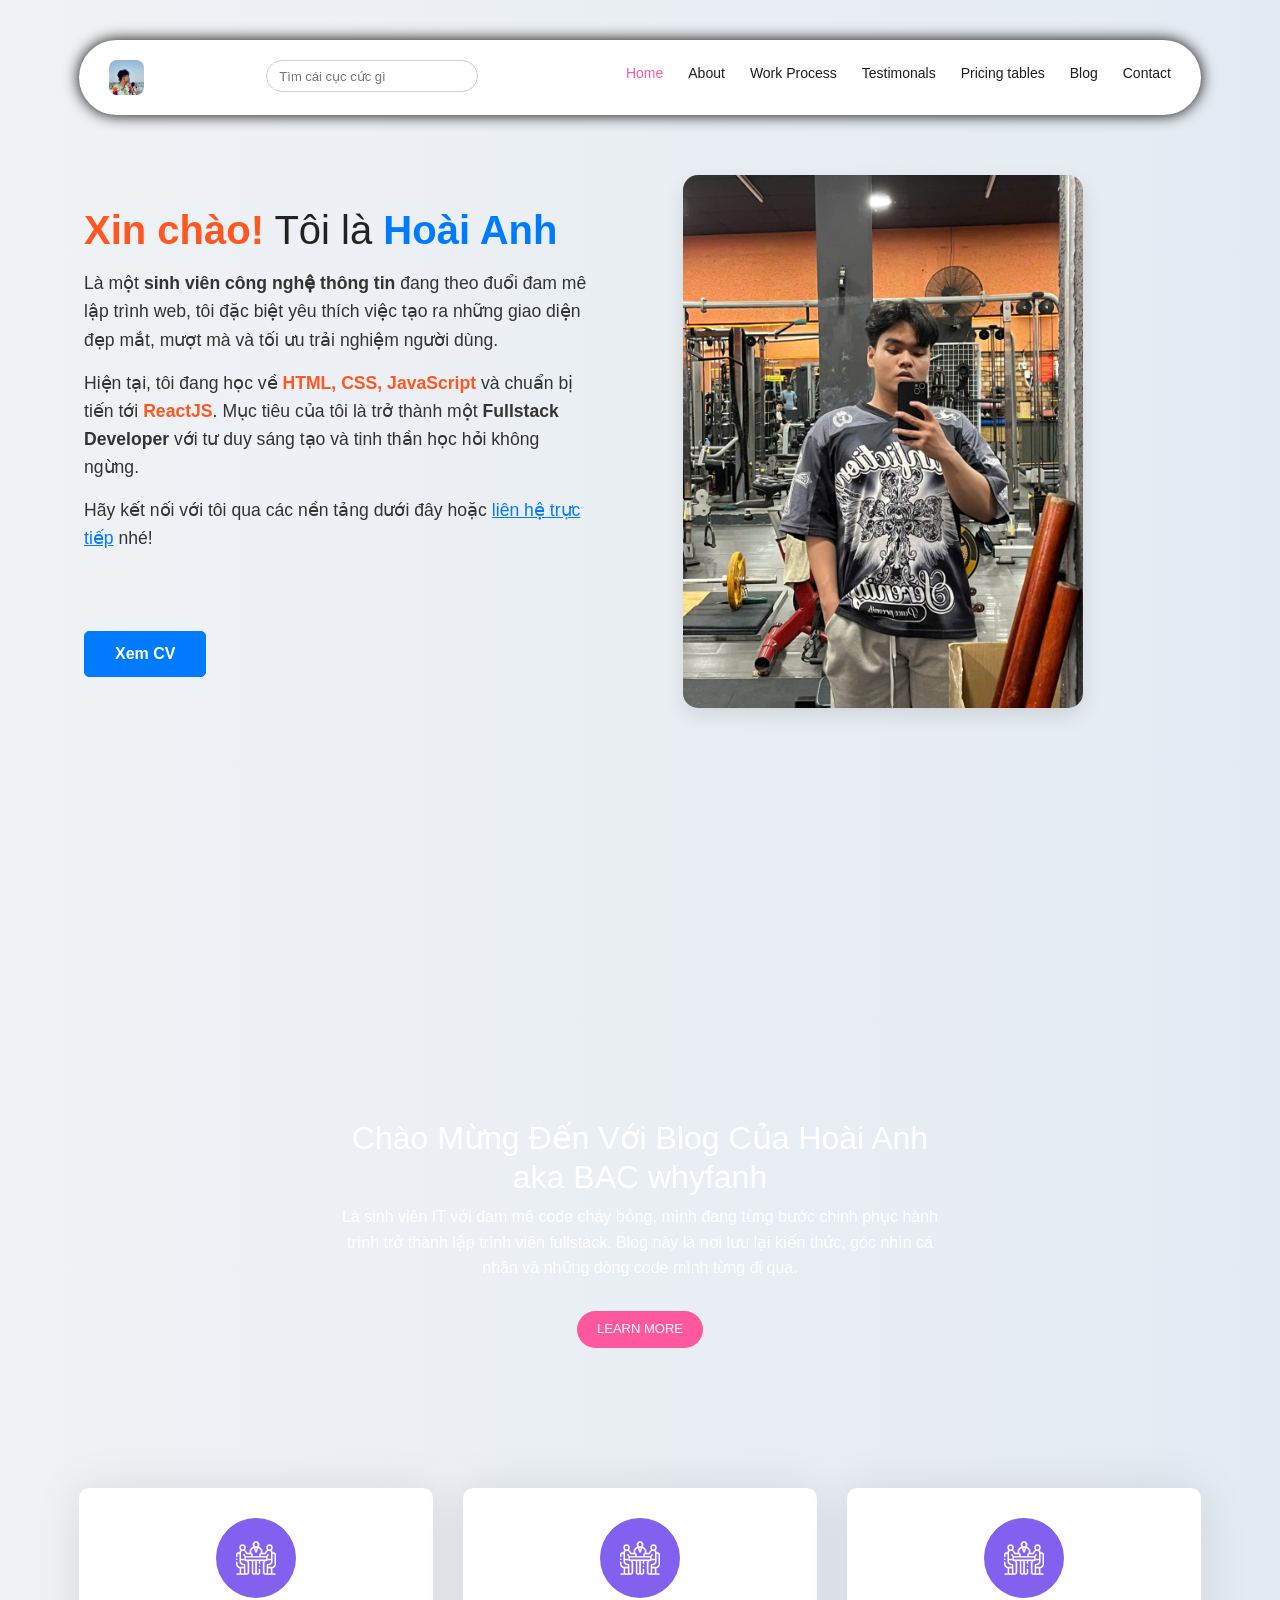
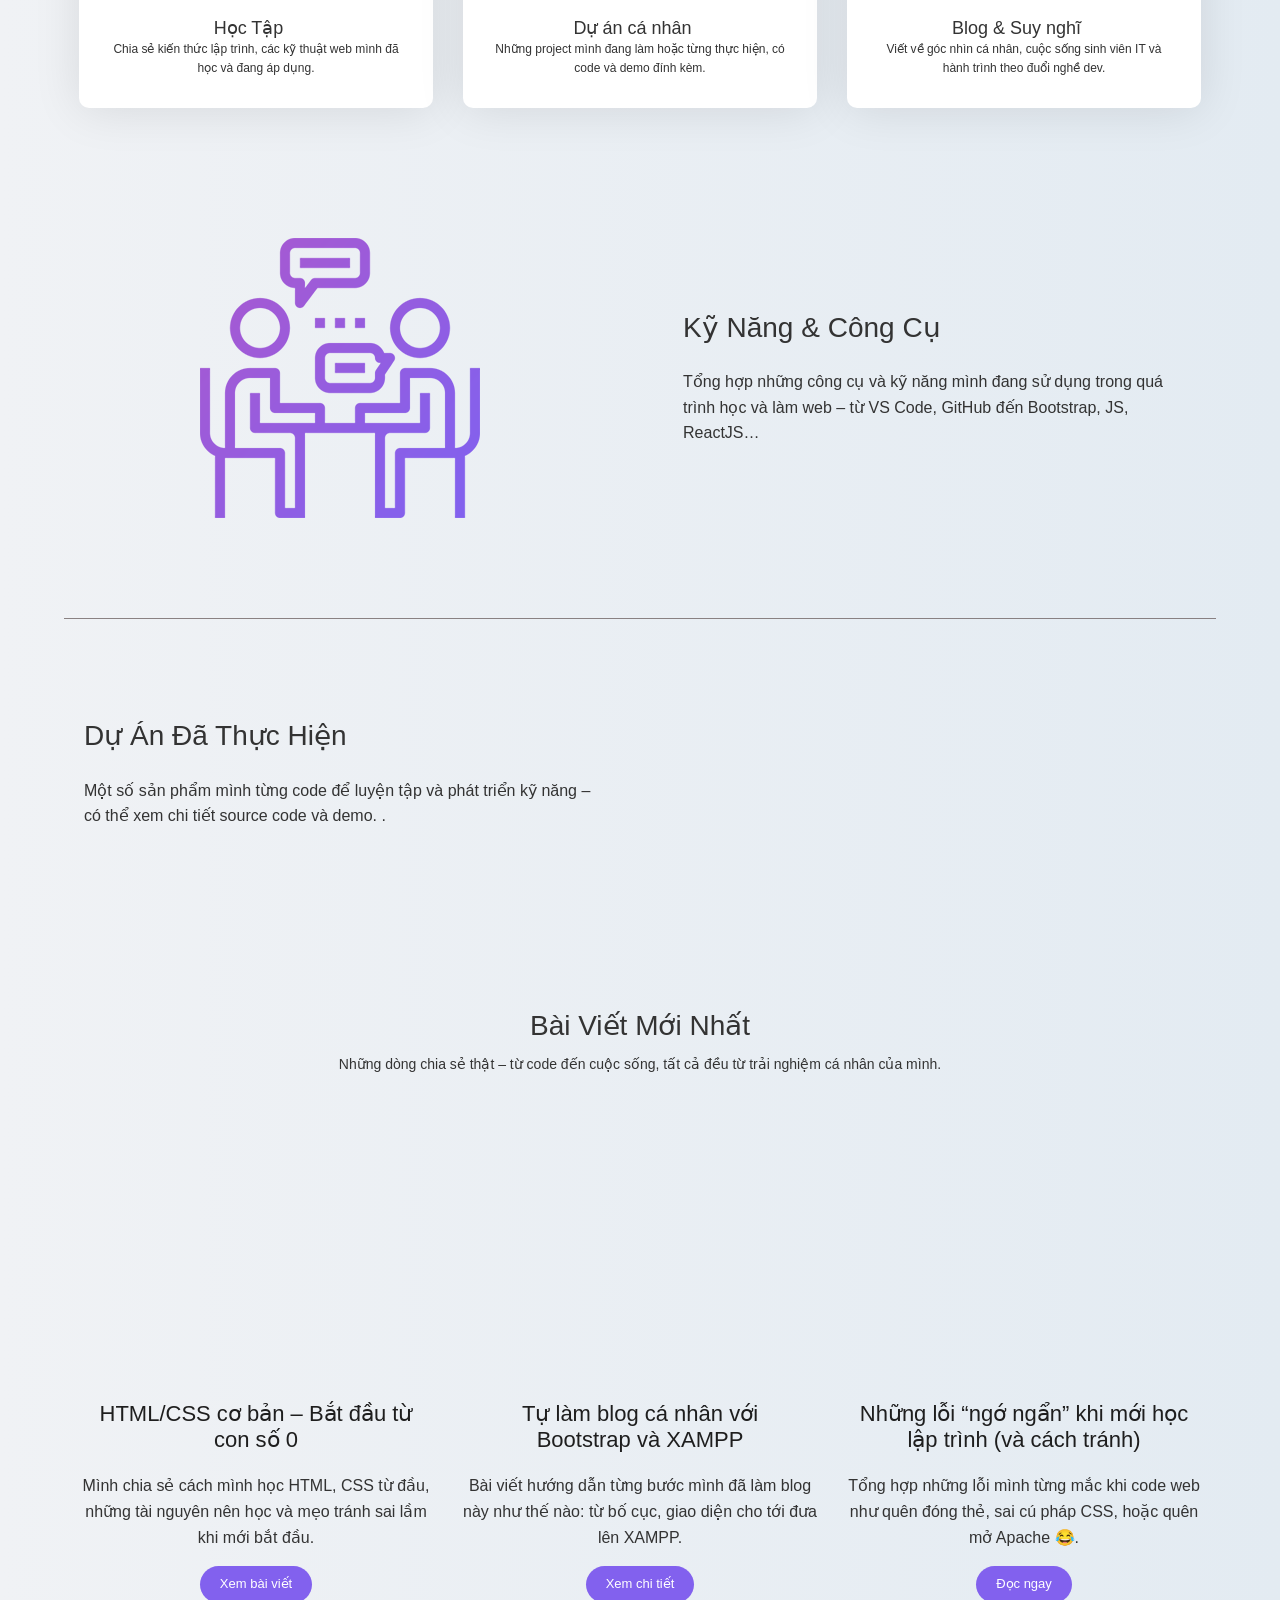
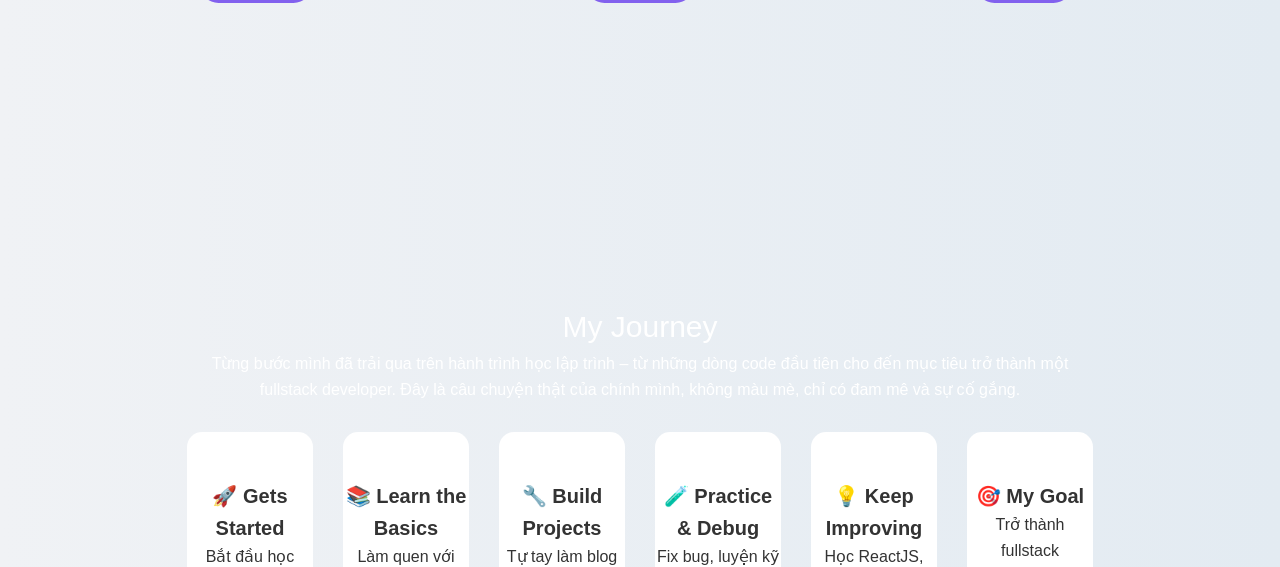
<file: index.html>
<!DOCTYPE html>
<html lang="en">

<head>
    <meta charset="UTF-8">
    <meta name="viewport" content="width=device-width, initial-scale=1.0">
    <title>Document</title>
    <link rel="stylesheet" href="https://cdnjs.cloudflare.com/ajax/libs/font-awesome/6.7.2/css/all.min.css"
        integrity="sha512-Evv84Mr4kqVGRNSgIGL/F/aIDqQb7xQ2vcrdIwxfjThSH8CSR7PBEakCr51Ck+w+/U6swU2Im1vVX0SVk9ABhg=="
        crossorigin="anonymous" referrerpolicy="no-referrer" />
    <link rel="stylesheet" href="assets/bootstrap/bootstrap.min.css">
    <link rel="stylesheet" href="assets/css/base.css">
    <link rel="stylesheet" href="assets/css/style.css">
    <link rel="stylesheet" href="assets/css/animate.css">

</head>

<body>
    <!-- header -->
    <header class="header">
        <div class="container">
            <div class="row">
                <div class="col-12">
                    <div class="inner-main">
                        <div class="inner-logo"> <a href="https://www.facebook.com/dohoaianh1505/" target="_blank">
                                <img src="assets/image/454009322_1227835538394294_4905939332968104176_n.jpg" alt="">
                            </a></div>
                        <div class="search-box">
                            <input type="text" placeholder="Tìm cái cục cức gì ">
                            <button type="submit"><i class="fas fa-search"></i></button>
                        </div>


                        <div class="inner-menu">
                            <ul>
                                <li><a href="#" class="active">Home</a></li>
                                <li><a href="#">About</a></li>
                                <li><a href="#">Work Process</a></li>
                                <li><a href="#">Testimonals</a></li>
                                <li><a href="#">Pricing tables</a></li>
                                <li><a href="#">Blog </a></li>
                                <li><a href="#">Contact</a></li>
                            </ul>
                        </div>
                        <div class="inner-icon-box-mobi"><i class="fa-solid fa-bars-staggered"></i></div>
                    </div>

                </div>
            </div>
        </div>
    </header>
    <!-- end-header -->
    <!-- section-zero -->
    <div class="section-zero">
        <div class="container">
            <div class="row">
                <!-- Bên trái: Giới thiệu -->
                <div class="col-xl-6">
                    <div class="inner-box">
                        <div class="inner-title">
                            <h1><span class="highlight">Xin chào!</span> Tôi là <span class="name">Hoài Anh</span></h1>
                        </div>
                        <div class="inner-desc">
                            <p>
                                Là một <strong>sinh viên công nghệ thông tin</strong> đang theo đuổi đam mê lập trình
                                web, tôi đặc biệt yêu thích việc tạo ra những giao diện đẹp mắt, mượt mà và tối ưu trải
                                nghiệm người dùng.
                            </p>
                            <p>
                                Hiện tại, tôi đang học về <span class="highlight">HTML, CSS, JavaScript</span> và chuẩn
                                bị tiến tới <span class="highlight">ReactJS</span>. Mục tiêu của tôi là trở thành một
                                <strong>Fullstack Developer</strong> với tư duy sáng tạo và tinh thần học hỏi không
                                ngừng.
                            </p>
                            <p>
                                Hãy kết nối với tôi qua các nền tảng dưới đây hoặc <a href="#" class="contact-link">liên
                                    hệ trực tiếp</a> nhé!
                            </p>
                            <div class="social-icons">
                                <a href="https://www.facebook.com/dohoaianh1505/"><i class="fab fa-facebook-f"></i></a>
                                <a href="https://www.instagram.com/dohoaianh_1505/"><i class="fab fa-instagram"></i></a>
                                <a href="https://github.com/Anhpro1412"><i class="fab fa-github"></i></a>
                                <a href="https://github.com/Anhpro1412"><i class="fab fa-linkedin-in"></i></a>
                            </div>
                            <a href="#" id="cvBtn" class="btn btn-primary">Xem CV</a>

                        </div>
                    </div>
                </div>
                <div class="col-xl-6">
                    <div class="profile-image wow bounceInDown">
                        <img src="assets/image/avata.jpg" alt="Ảnh đại diện của Hoài Anh">
                    </div>
                </div>
            </div>
        </div>
    </div>
    <!-- end-section-zero -->
    <!-- section-one -->
    <div class="section-one">
        <div class="container">
            <div class="row">
                <div class="col-12">
                    <div class="inner-wrap">
                        <h1 class="inner-title">Chào Mừng Đến Với Blog Của Hoài Anh aka BAC whyfanh</h1>
                        <div class="inner-desc">
                            Là sinh viên IT với đam mê code cháy bỏng, mình đang từng bước chinh phục hành trình trở
                            thành lập trình viên fullstack.
                            Blog này là nơi lưu lại kiến thức, góc nhìn cá nhân và những dòng code mình từng đi qua.
                        </div>
                        <a href="#" class="button button-two">LEARN MORE</a>
                    </div>
                </div>
            </div>
        </div>
    </div>
    <!-- end-section-one -->
    <!-- seciton-two -->
    <div class="section-two">
        <div class="container">
            <div class="row">
                <div class="col-xl-4 col-lg-4 col-md-6 col-sm-6 col-12">
                    <div class="inner-box wow bounceInUp">
                        <div class="inner-icon">
                            <img src="assets/image/featured-item-01.png">
                        </div>
                        <h3 class="inner-title">Học Tập</h3>
                        <div class="inner-desc">Chia sẻ kiến thức lập trình, các kỹ thuật web mình đã học và đang áp
                            dụng.</div>
                    </div>
                </div>
                <div class="col-xl-4 col-lg-4 col-md-6 col-sm-6 col-12">
                    <div class="inner-box wow bounceInUp">
                        <div class="inner-icon">
                            <img src="assets/image/featured-item-01.png">
                        </div>
                        <h3 class="inner-title">Dự án cá nhân</h3>
                        <div class="inner-desc">Những project mình đang làm hoặc từng thực hiện, có code và demo đính
                            kèm.</div>
                    </div>
                </div>
                <div class="col-xl-4 col-lg-4 col-md-6 col-sm-6 col-12">
                    <div class="inner-box wow bounceInUp">
                        <div class="inner-icon">
                            <img src="assets/image/featured-item-01.png">
                        </div>
                        <h3 class="inner-title">Blog & Suy nghĩ</h3>
                        <div class="inner-desc">Viết về góc nhìn cá nhân, cuộc sống sinh viên IT và hành trình theo đuổi
                            nghề dev.</div>
                    </div>
                </div>
            </div>
        </div>
    </div>
    <!-- end-seciton-two -->
    <!-- section-three -->
    <div class="section-three">
        <div class="container">
            <div class="row align-items-center inner-border-bottom">
                <div class="col-xl-6 col-lg-6 col-md-12">
                    <div class="inner-image wow bounceInUp">
                        <img src="assets/image/left-image.png">
                    </div>
                </div>
                <div class="col-xl-6 col-lg-6 col-md-12">
                    <div class="inner-content">
                        <h3 class="inner-title">Kỹ Năng & Công Cụ</h3>
                        <div class="inner-desc">Tổng hợp những công cụ và kỹ năng mình đang sử dụng trong quá trình học
                            và làm web –
                            từ VS Code, GitHub đến Bootstrap, JS, ReactJS…</div>
                    </div>
                </div>
            </div>
            <div class="row align-items-center">
                <div class="col-xl-6">
                    <div class="inner-content">
                        <h3 class="inner-title">Dự Án Đã Thực Hiện</h3>
                        <div class="inner-desc">Một số sản phẩm mình từng code để luyện tập và
                            phát triển kỹ năng – có thể xem chi tiết source code và demo.

                            .</div>
                    </div>
                </div>
                <div class="col-xl-6">
                    <div class="inner-image wow bounceInUp">
                        <img src="assets/image/right-image.png">
                    </div>
                </div>

            </div>
        </div>
    </div>
    <!-- end-section-three -->
    <!-- section-four -->
    <div class="section-four">
        <div class="container">
            <div class="row">
                <div class="col-xl-12">
                    <div class="box-head">
                        <h2 class="inner-title">Bài Viết Mới Nhất
                        </h2>
                        <p class="inner-desc">Những dòng chia sẻ thật – từ code đến cuộc sống,
                            tất cả đều từ trải nghiệm cá nhân của mình.</p>
                    </div>
                </div>

            </div>
            <div class="row">
                <div class="col-xl-4 col-lg-4 col-md-6 col-sm-12">
                    <div class="inner-box wow flash">
                        <div class="inner-image">
                            <img src="assets/image/blog-item-01 (1).png" alt="">
                        </div>
                        <div class="inner-content">
                            <a href="#">
                                <h3 class="inner-title">HTML/CSS cơ bản – Bắt đầu từ con số 0</h3>
                            </a>
                        </div>
                        <p class="inner-desc">Mình chia sẻ cách mình học HTML, CSS từ đầu,
                            những tài nguyên nên học và mẹo tránh sai lầm khi mới bắt đầu.</p>
                        <a href="#" class="button button-one">Xem bài viết</a>
                    </div>
                </div>
                <div class="col-xl-4 col-lg-4 col-md-6 col-sm-12">
                    <div class="inner-box wow flash">
                        <div class="inner-image">
                            <img src="assets/image/blog-item-01 (1).png" alt="">
                        </div>
                        <div class="inner-content">
                            <a href="#">
                                <h3 class="inner-title">Tự làm blog cá nhân với Bootstrap và XAMPP</h3>
                            </a>
                        </div>
                        <p class="inner-desc">Bài viết hướng dẫn từng bước mình đã làm blog này như thế nào: từ bố cục,
                            giao diện cho tới đưa lên XAMPP.</p>
                        <a href="#" class="button button-one">Xem chi tiết</a>
                    </div>
                </div>
                <div class="col-xl-4 col-lg-4 col-md-6 col-sm-12">
                    <div class="inner-box wow flash">
                        <div class="inner-image">
                            <img src="assets/image/blog-item-01 (1).png" alt="">
                        </div>
                        <div class="inner-content">
                            <a href="#">
                                <h3 class="inner-title">Những lỗi “ngớ ngẩn” khi mới học lập trình (và cách tránh)</h3>
                            </a>
                        </div>
                        <p class="inner-desc">Tổng hợp những lỗi mình từng mắc khi code web như quên đóng thẻ, sai cú
                            pháp CSS, hoặc quên mở Apache 😂.</p>
                        <a href="#" class="button button-one">Đọc ngay</a>
                    </div>
                </div>
            </div>
        </div>
    </div>
    <!-- end-section-four -->
    <!-- section-five -->
    <div class="section-five">
        <div class="container">
            <div class="row">
                <div class="col-xl-12">
                    <div class="inner-head">
                        <div class="inner-title">My Journey</div>
                        <div class="inner-desc">Từng bước mình đã trải qua trên hành trình học lập trình – từ những dòng
                            code đầu tiên cho đến mục tiêu trở thành một fullstack developer.
                            Đây là câu chuyện thật của chính mình, không màu mè, chỉ có đam mê và sự cố gắng.</div>
                    </div>
                </div>
                <div class="col-xl-2 col-lg-2 col-md-3">
                    <div class="inner-box">
                        <div class="inner-icon"><i class="fa-solid fa-rocket"></i></div>
                        <div class="inner-title">🚀 Gets Started</div>
                        <div class="inenr-desc">Bắt đầu học HTML/CSS</div>
                    </div>
                </div>
                <div class="col-xl-2 col-lg-2 col-md-3">
                    <div class="inner-box">
                        <div class="inner-icon"><i class="fa-solid fa-rocket"></i></div>
                        <div class="inner-title">📚 Learn the Basics</div>
                        <div class="inenr-desc">Làm quen với Bootstrap & JS</div>
                    </div>
                </div>
                <div class="col-xl-2 col-lg-2 col-md-3">
                    <div class="inner-box">
                        <div class="inner-icon"><i class="fa-solid fa-rocket"></i></div>
                        <div class="inner-title">🔧 Build Projects</div>
                        <div class="inenr-desc">Tự tay làm blog cá nhân đầu tiên</div>
                    </div>
                </div>
                <div class="col-xl-2 col-lg-2 col-md-3">
                    <div class="inner-box">
                        <div class="inner-icon"><i class="fa-solid fa-rocket"></i></div>
                        <div class="inner-title">🧪 Practice & Debug</div>
                        <div class="inenr-desc">Fix bug, luyện kỹ năng với mini project</div>
                    </div>
                </div>
                <div class="col-xl-2 col-lg-2 col-md-3">
                    <div class="inner-box">
                        <div class="inner-icon"><i class="fa-solid fa-rocket"></i></div>
                        <div class="inner-title">💡 Keep Improving</div>
                        <div class="inenr-desc">Học ReactJS, backend, Git</div>
                    </div>
                </div>
                <div class="col-xl-2 col-lg-2 col-md-3">
                    <div class="inner-box">
                        <div class="inner-icon"><i class="fa-solid fa-rocket"></i></div>
                        <div class="inner-title">🎯 My Goal</div>
                        <div class="inenr-desc">Trở thành fullstack developer</div>
                    </div>
                </div>
            </div>
        </div>
    </div>
    <!-- col-xl-4 col-lg-4 col-md-6 col-sm-12 -->
    <!-- end-section-five -->
    <div class="section-six">
        <div class="container">
            <div class="row">
                <div class="col-xl-12">
                    <div class="inner-head">
                        <h3 class="inner-title">Chọn Gói Dịch Vụ Phù Hợp Với Bạn</h3>
                        <div class="inner-desc">Hãy bắt đầu hành trình phát triển với các gói dịch vụ linh hoạt. Phù hợp
                            cho người mới học, nhà phát triển chuyên nghiệp, và cả nhóm dự án.
                        </div>
                    </div>
                </div>
                <div class="col-xl-4 col-lg-4 col-md-6 col-sm-12">
                    <div class="inner-box">
                        <div class="inner-title">Cơ Bản</div>
                        <div class="inner-money ">
                            <div class="inner-cost">$ 14.50</div>
                            <div class="inner-monthly">monthly</div>
                        </div>
                        <div class="inner-list">
                            <ul>
                                <li>60 GB space</li>
                                <li>600 GB transfer</li>
                                <li>Pro Design Panel</li>
                                <li>15-minute support</li>
                                <li>Unlimited Emails </li>
                                <li>24/7 Security</li>
                            </ul>
                        </div>
                        <a href="#" class="button button-one">Xem thêm</a>
                    </div>
                </div>
                <div class="col-xl-4 col-lg-4 col-md-6 col-sm-12">
                    <div class="inner-box">
                        <div class="inner-title">Nâng Cao</div>
                        <div class="inner-money m2 ">
                            <div class="inner-cost">$ 14.50</div>
                            <div class="inner-monthly ">monthly</div>
                        </div>
                        <div class="inner-list">
                            <ul>
                                <li>60 GB space</li>
                                <li>600 GB transfer</li>
                                <li>Pro Design Panel</li>
                                <li>15-minute support</li>
                                <li>Unlimited Emails </li>
                                <li>24/7 Security</li>
                            </ul>
                        </div>
                        <a href="#" class="button button-one">Xem thêm</a>
                    </div>
                </div>
                <div class="col-xl-4 col-lg-4 col-md-6 col-sm-12">
                    <div class="inner-box">
                        <div class="inner-title">Chuyên Nghiệp</div>
                        <div class="inner-money">
                            <div class="inner-cost">$ 14.50</div>
                            <div class="inner-monthly">monthly</div>
                        </div>
                        <div class="inner-list">
                            <ul>
                                <li>60 GB space</li>
                                <li>600 GB transfer</li>
                                <li>Pro Design Panel</li>
                                <li>15-minute support</li>
                                <li>Unlimited Emails </li>
                                <li>24/7 Security</li>
                            </ul>
                        </div>
                        <a href="#" class="button button-one">Xem thêm</a>
                    </div>
                </div>
            </div>
        </div>
    </div>
    <!-- section-seven -->
    <div class="section-seven">
        <div class="container">
            <div class="section-title">
                <h2>Video Giới Thiệu</h2>
                <p>Một đoạn video ngắn giúp bạn hiểu thêm về tôi, những gì tôi đang làm và hành trình theo đuổi nghề lập
                    trình.</p>
            </div>

            <div class="video-wrapper">
                <div class="video-container">
                    <video controls>
                        <source src="" type="video/mp4">
                        Trình duyệt của bạn không hỗ trợ video.
                    </video>
                </div>
            </div>
        </div>
    </div>

    <!-- end-section-seven -->
    <!-- forn-contct -->
    <div class="form-1">
        <div class="container">
            <div class="row">
                <div class="col-xl-12">
                    <div class="inner-content text-center">
                        <div class="inner-title">Liên Hệ Với Hoài Anh</div>
                        <div class="inner-desc">
                            Nếu bạn có câu hỏi, đề xuất hợp tác hoặc cần tư vấn về lập trình, đừng ngần ngại gửi lời
                            nhắn cho mình nhé!
                        </div>
                    </div>
                </div>
            </div>

            <div class="row inner-under">
                <!-- Bên trái: thông tin liên hệ -->
                <div class="col-xl-6 col-lg-6 col-md-12 inner-left">
                    <div class="inner-title">Thông tin liên hệ</div>
                    <div class="inner-desc">
                        123 Đường ABC, Phường XYZ, Quận 1, TP. Hồ Chí Minh<br>
                        Việt Nam – Mã bưu điện 700000<br><br>

                        Bạn có thể ghé thăm trực tiếp trong giờ hành chính hoặc gửi thư, tài liệu, hoặc món quà nhỏ đến
                        địa chỉ trên.<br>
                        Mình luôn trân trọng mọi kết nối và sẵn sàng phản hồi trong thời gian sớm nhất.
                    </div>
                </div>

                <!-- Bên phải: form -->
                <div class="col-xl-6 col-lg-6 col-md-12 inner-right">
                    <form action="">
                        <div class="box-head">
                            <h3 class="inner-subtitle">Gửi lời nhắn cho mình</h3>
                            <h2 class="inner-title">Chia sẻ thông tin cần hỗ trợ</h2>
                        </div>
                        <div class="inner-form-wrap">
                            <input class="input input-1" type="text" placeholder="Họ và tên của bạn" required>
                            <input class="input input-2" type="email" placeholder="Email của bạn" required><br>
                            <textarea class="input input-3" placeholder="Nội dung lời nhắn..." rows="5"
                                required></textarea>
                        </div>
                        <div class="inner-button">
                            <button type="submit" class="button button-one button-kkk">Gửi tin nhắn</button>
                        </div>
                    </form>
                </div>
            </div>
        </div>
    </div>

    <!-- end-forn-contct -->
    <!-- footer -->
    <footer class="footer">
        <div class="footer-wrapper">

            <!-- Cột trái: giới thiệu + liên hệ -->
            <div class="footer-info">
                <h3>Hoài Anh Dev</h3>
                <p>Một sinh viên đam mê lập trình web, đang theo đuổi mục tiêu trở thành fullstack developer.</p>

                <ul class="contact-list">
                    <li><i class="fas fa-phone-alt"></i> 0123 456 789</li>
                    <li><i class="fas fa-envelope"></i> <a href="mailto:hoai.anh@email.com">hoai.anh@email.com</a></li>
                    <li><i class="fas fa-map-marker-alt"></i> 123 Đường ABC, Quận 1, TP.HCM</li>
                </ul>

                <div class="footer-socials">
                    <a href="#"><i class="fab fa-facebook-f"></i></a>
                    <a href="#"><i class="fab fa-zalo"></i></a>
                    <a href="#"><i class="fab fa-github"></i></a>
                    <a href="#"><i class="fab fa-instagram"></i></a>
                </div>
            </div>

            <!-- Cột phải: bản đồ -->
            <div class="footer-map">
                <iframe
                    src="https://www.google.com/maps/embed?pb=!1m18!1m12!1m3!1d3919.635710952315!2d106.6799839148003!3d10.762622462417936!2m3!1f0!2f0!3f0!3m2!1i1024!2i768!4f13.1!3m3!1m2!1s0x31752efef1458e75%3A0xc2d1e6be4a52e9cb!2zQ8O0bmcgVHkgVGjhuq1jIFTDom4gUXXhuq1uIDIgLSBUUC5IQ00!5e0!3m2!1svi!2s!4v1718890000000"
                    width="100%" height="200" style="border:0;" allowfullscreen="" loading="lazy"
                    referrerpolicy="no-referrer-when-downgrade">
                </iframe>
            </div>
        </div>

        <div class="footer-bottom">
            <p>© 2025 Hoài Anh. All rights reserved.</p>
        </div>
    </footer>

    <!-- end-footer -->
    <script src="assets/javascript/java.js"></script>
    <script src="assets/js/wow.min.js"></script>
    <script>
        new WOW().init();
    </script>
</body>

</body>

</html>
</file>
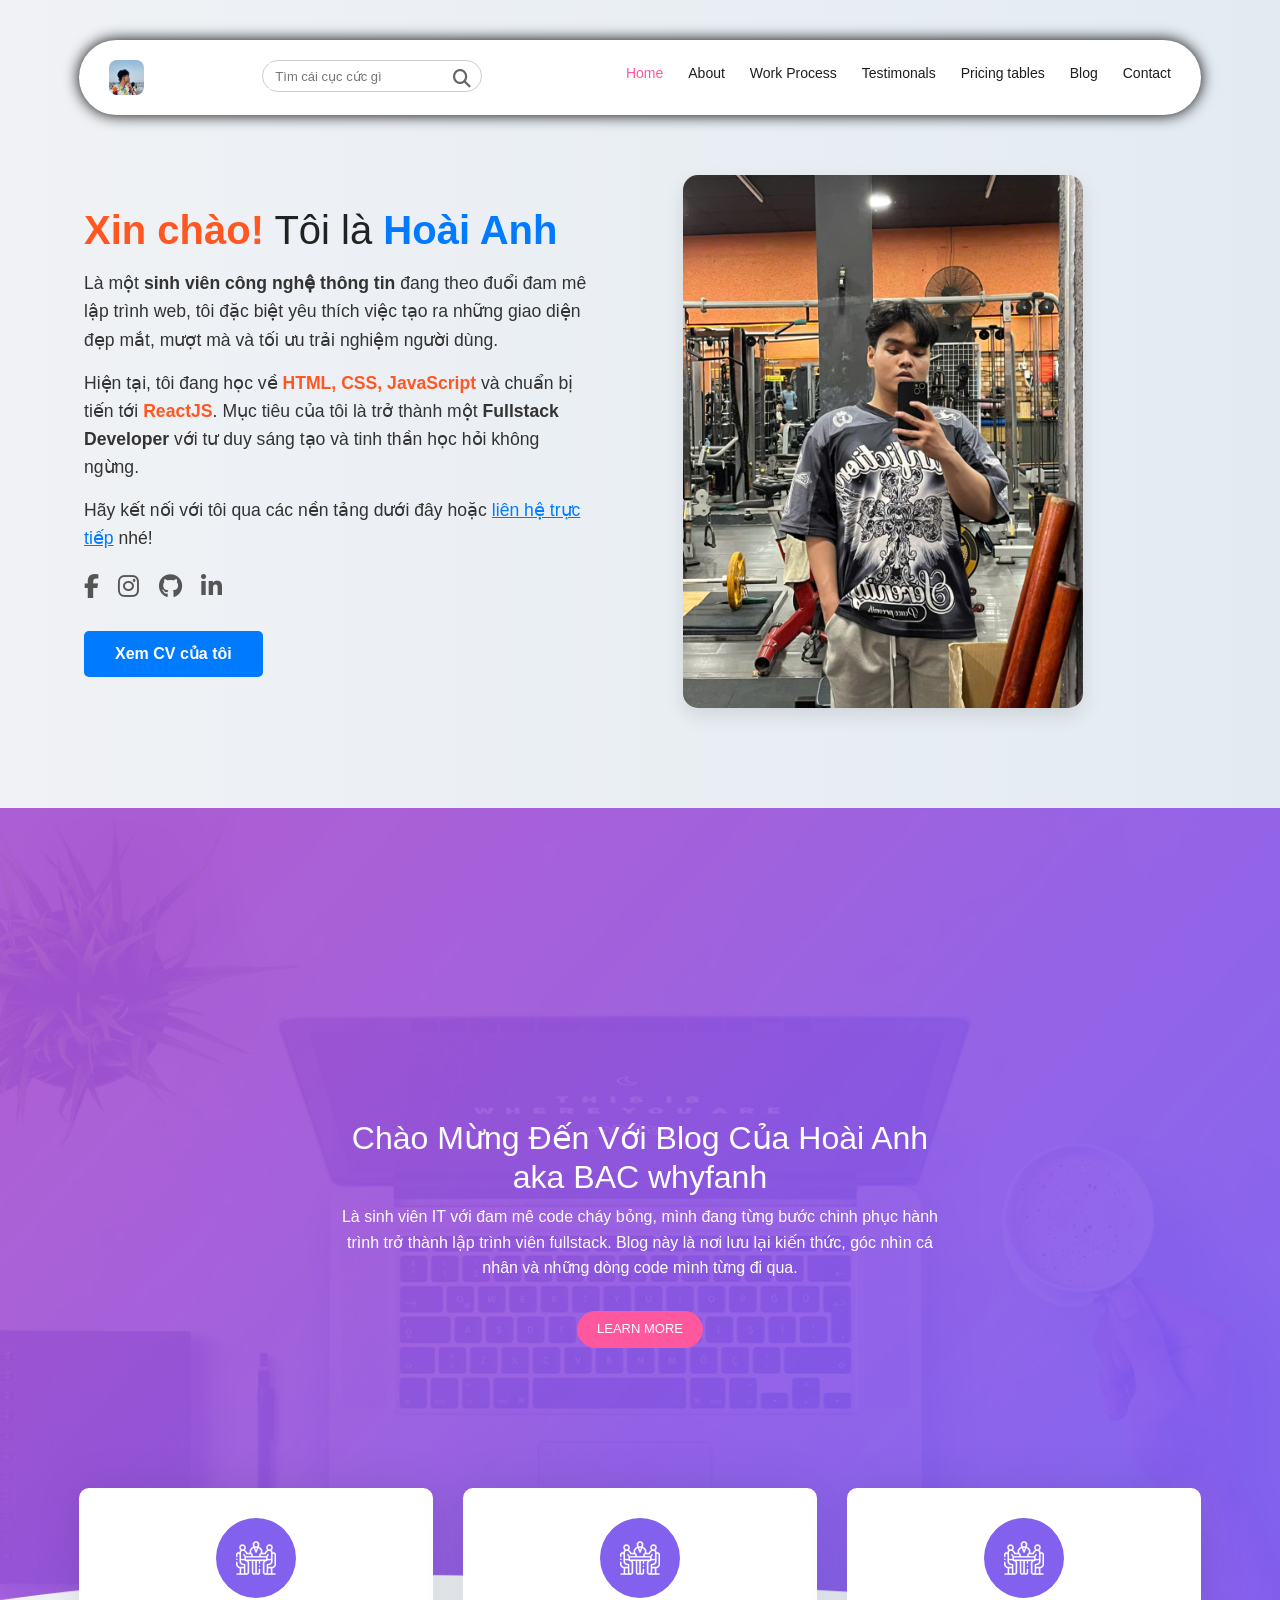
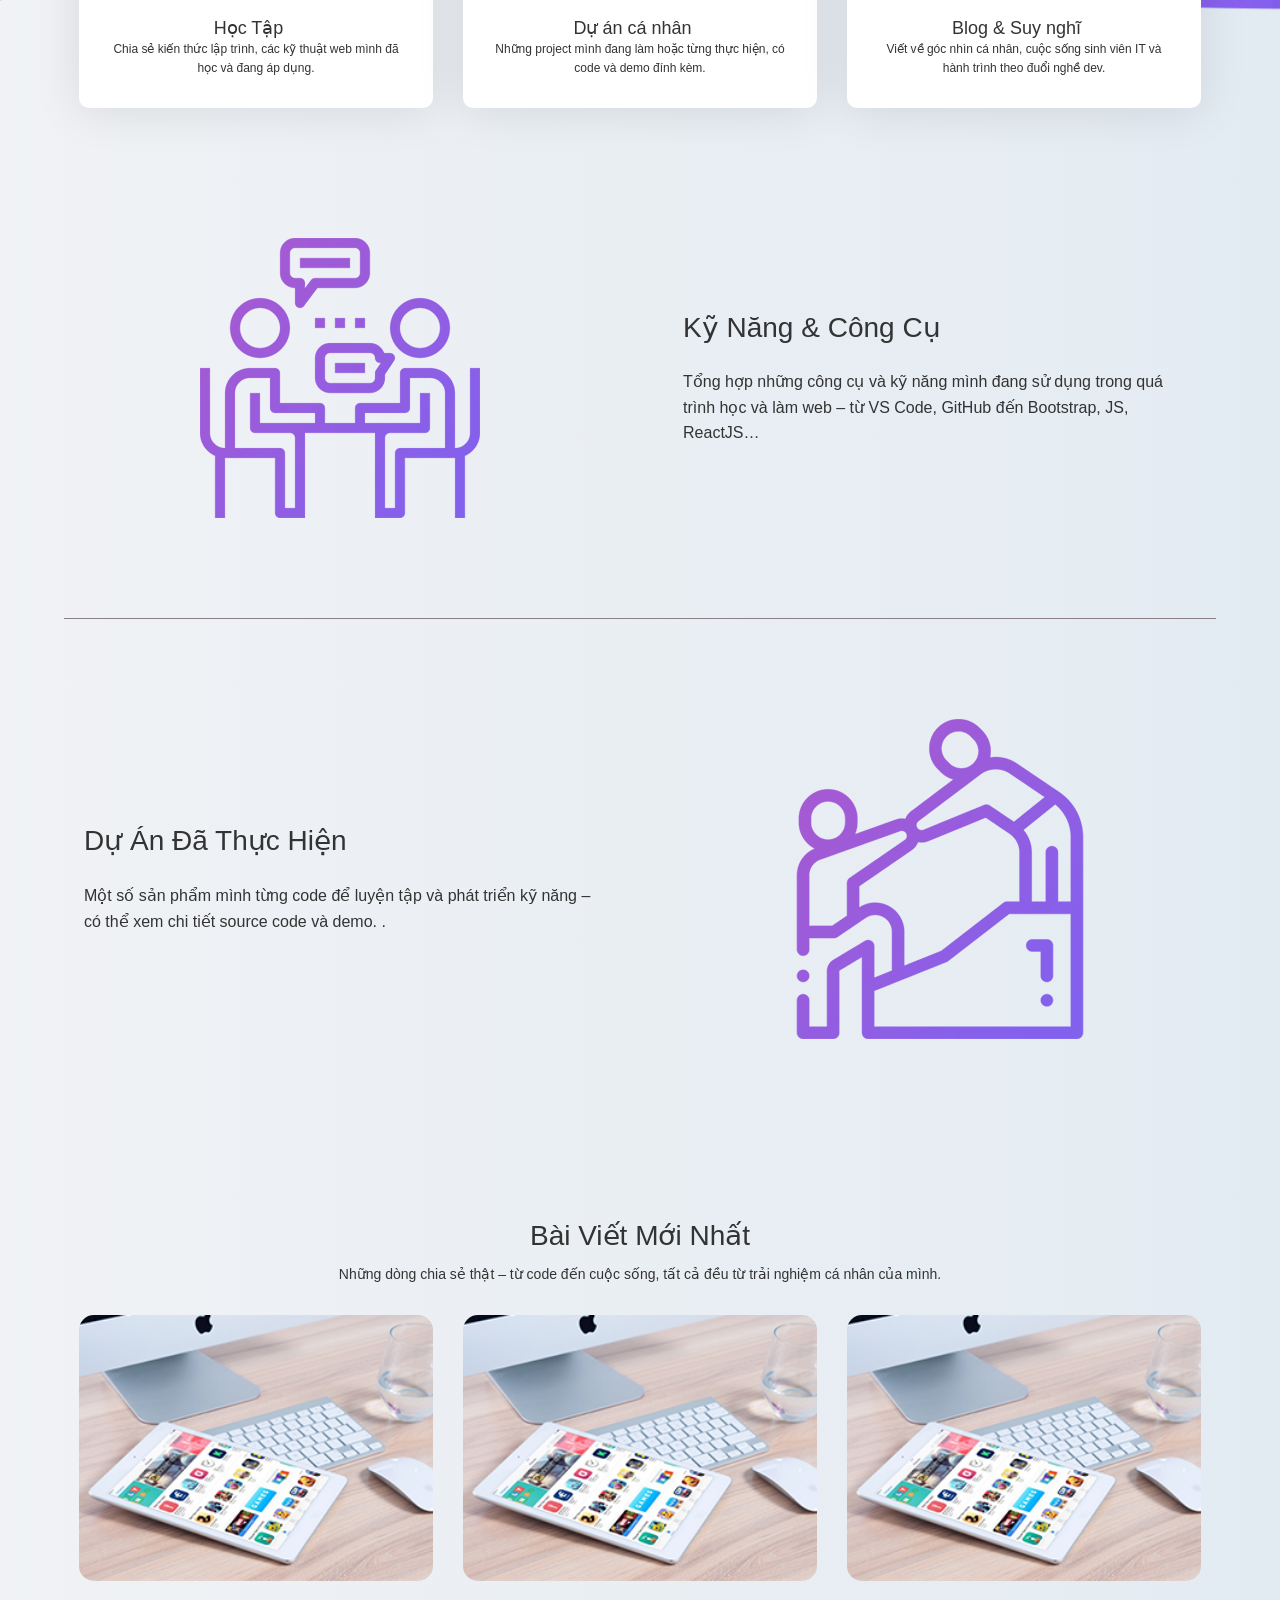
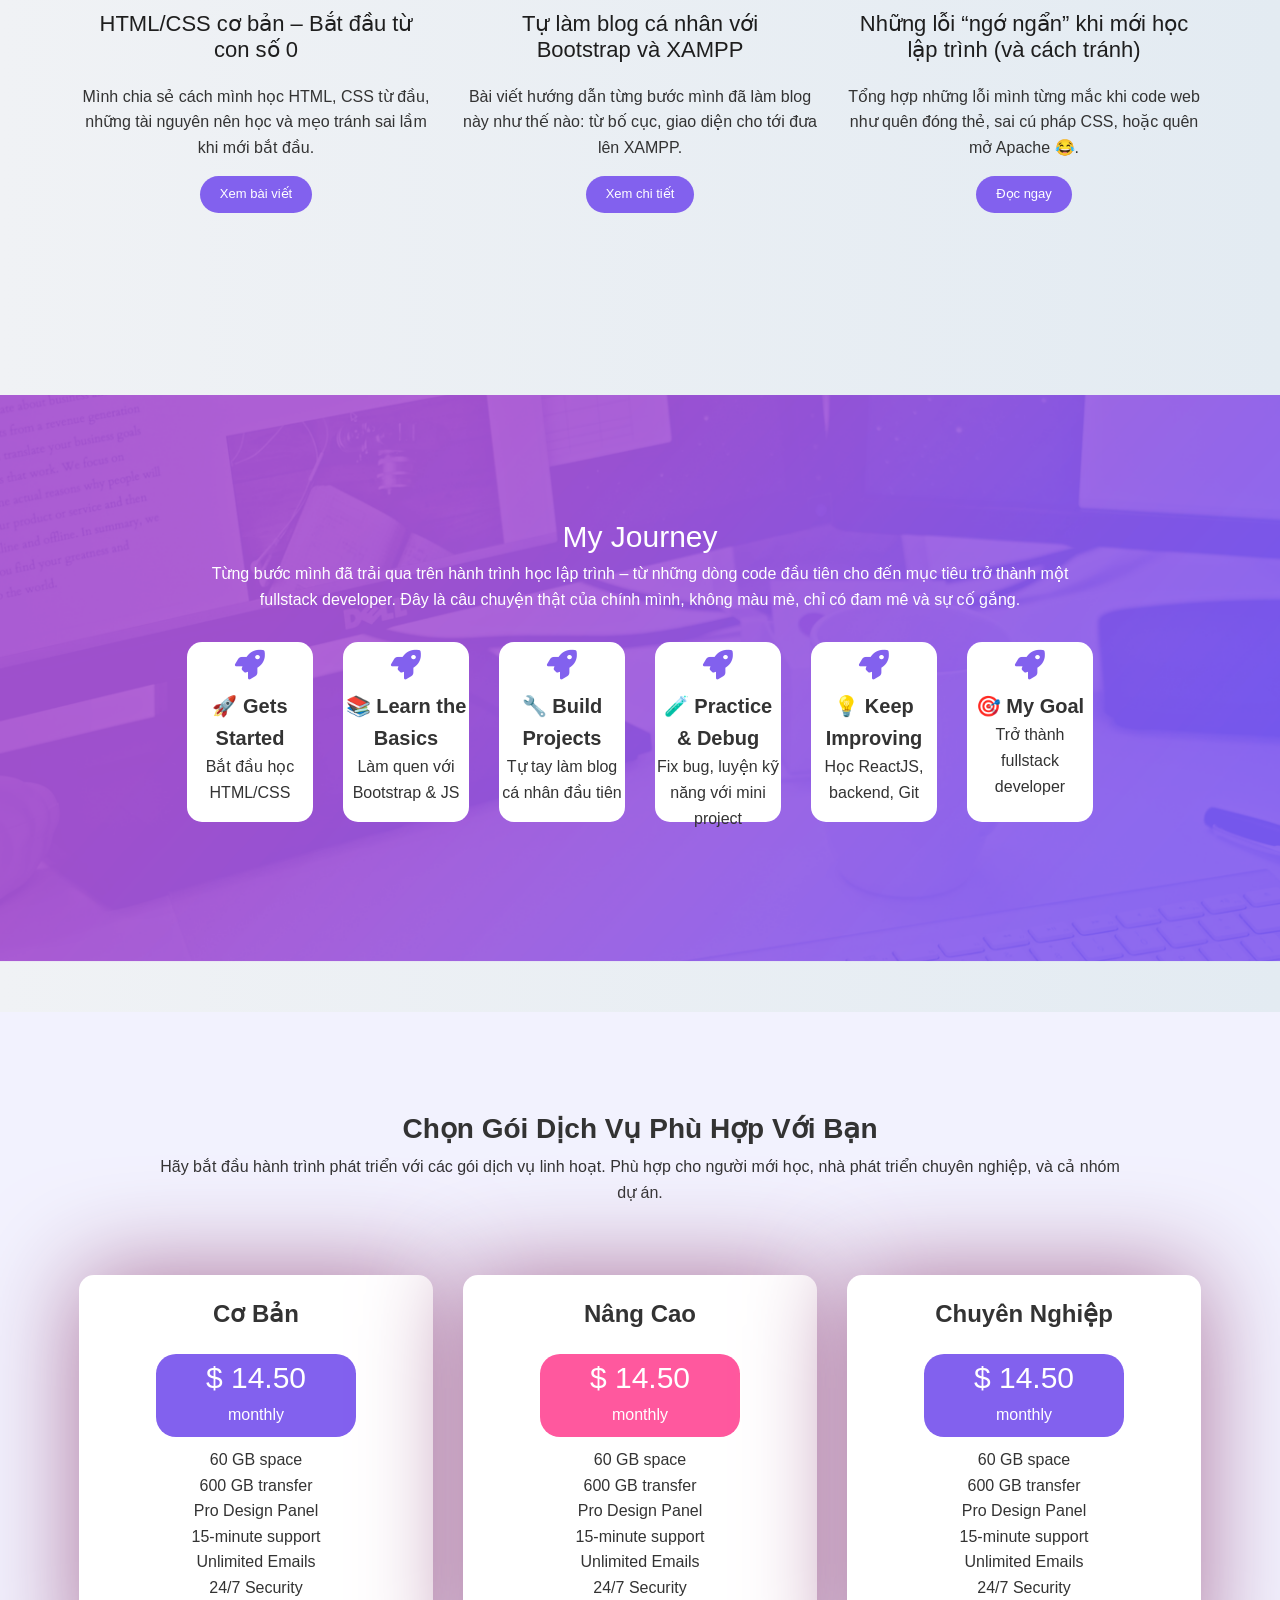
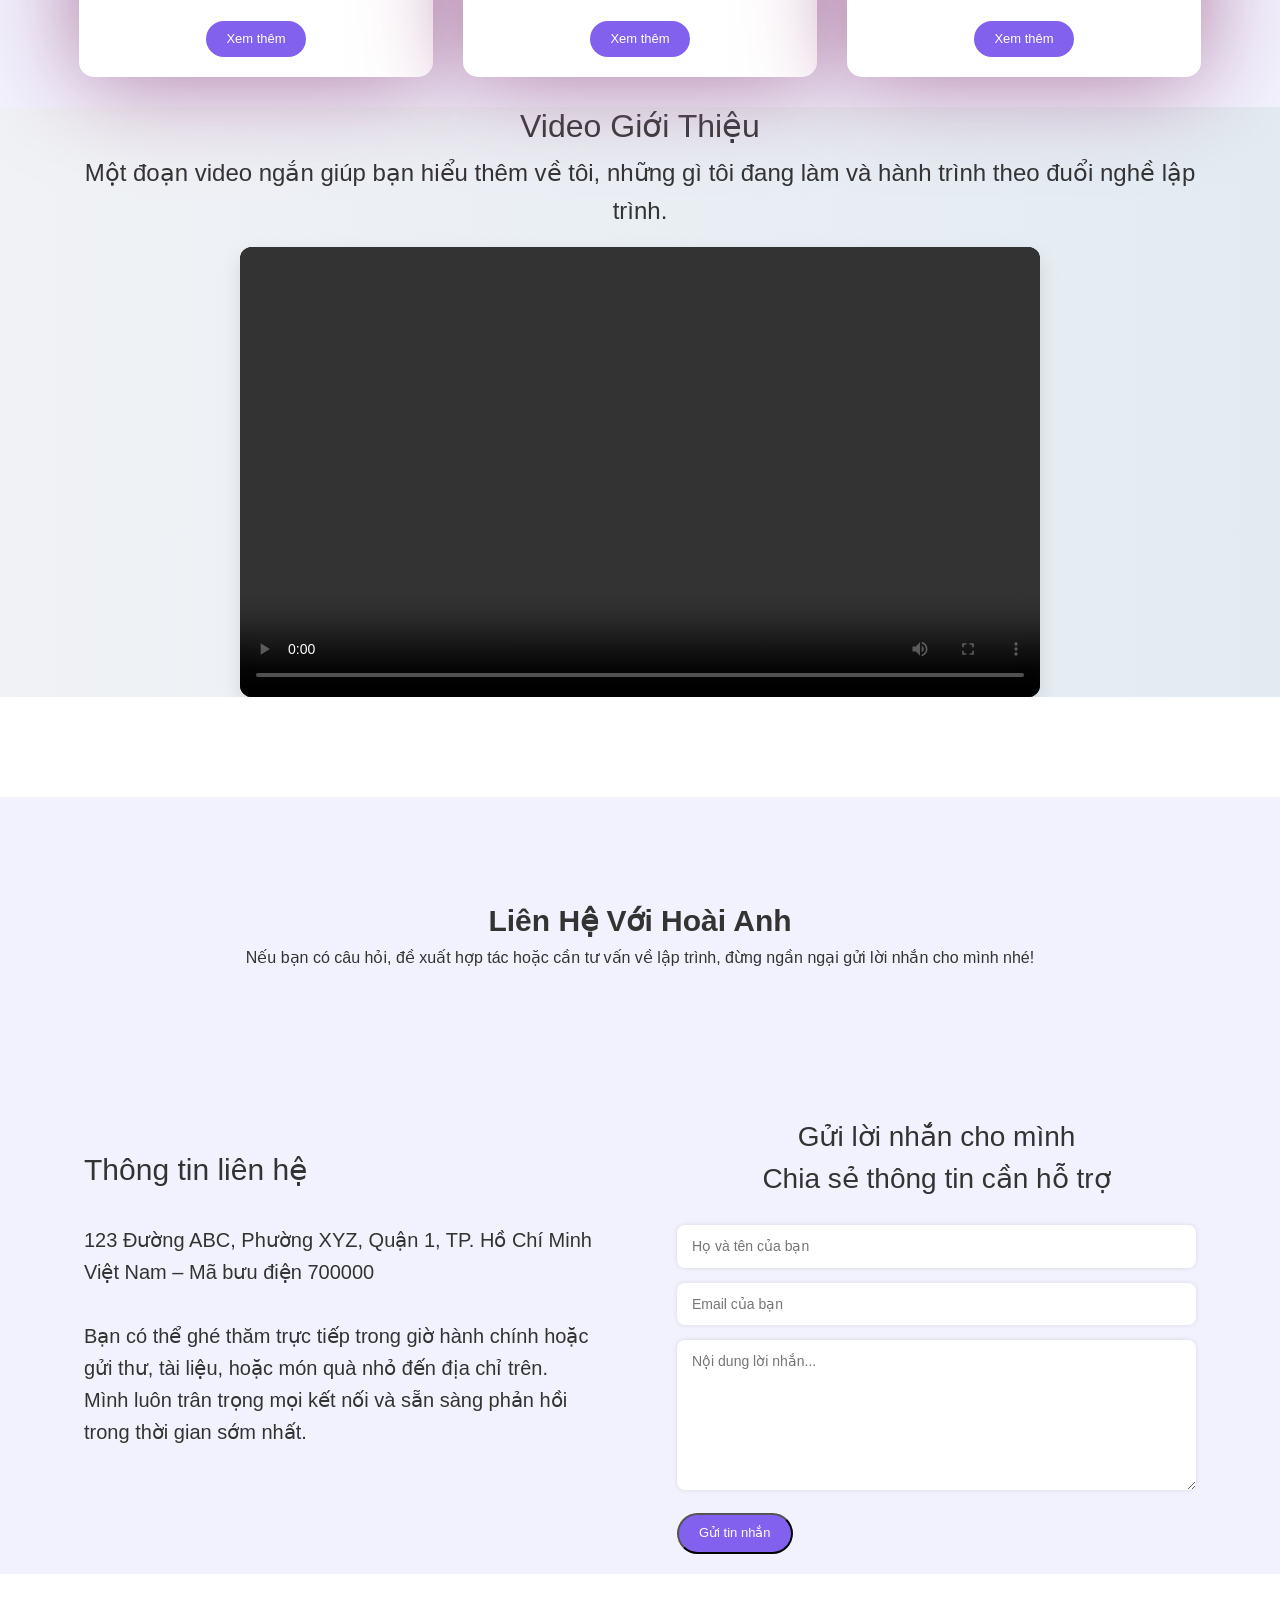
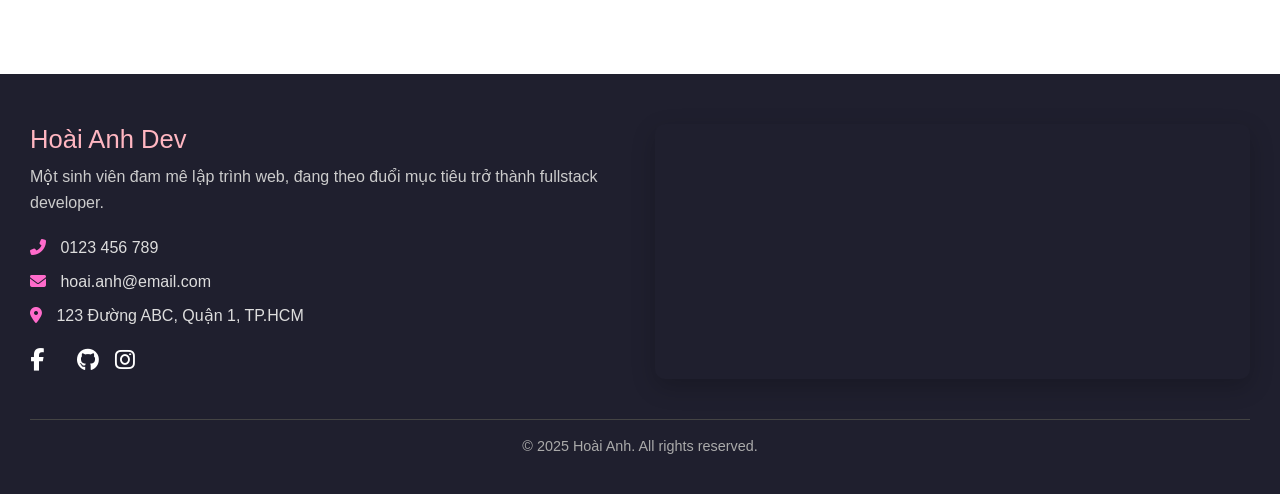
<file: project-mini-2/index.html>
<!DOCTYPE html>
<html lang="en">

<head>
    <meta charset="UTF-8">
    <meta name="viewport" content="width=device-width, initial-scale=1.0">
    <title>Document</title>
    <link rel="stylesheet" href="https://cdnjs.cloudflare.com/ajax/libs/font-awesome/6.7.2/css/all.min.css"
        integrity="sha512-Evv84Mr4kqVGRNSgIGL/F/aIDqQb7xQ2vcrdIwxfjThSH8CSR7PBEakCr51Ck+w+/U6swU2Im1vVX0SVk9ABhg=="
        crossorigin="anonymous" referrerpolicy="no-referrer" />
    <link rel="stylesheet" href="assets/bootstrap/bootstrap.min.css">
    <link rel="stylesheet" href="assets/css/base.css">
    <link rel="stylesheet" href="assets/css/style.css">
</head>

<body>
    <!-- header -->
    <header class="header">
        <div class="container">
            <div class="row">
                <div class="col-12">
                    <div class="inner-main">
                        <div class="inner-logo"> <a href="https://www.facebook.com/dohoaianh1505/" target="_blank">
                                <img src="assets/image/454009322_1227835538394294_4905939332968104176_n.jpg" alt="">
                            </a></div>
                        <div class="search-box">
                            <input type="text" placeholder="Tìm cái cục cức gì ">
                            <button type="submit"><i class="fas fa-search"></i></button>
                        </div>


                        <div class="inner-menu">
                            <ul>
                                <li><a href="#" class="active">Home</a></li>
                                <li><a href="#">About</a></li>
                                <li><a href="#">Work Process</a></li>
                                <li><a href="#">Testimonals</a></li>
                                <li><a href="#">Pricing tables</a></li>
                                <li><a href="#">Blog </a></li>
                                <li><a href="#">Contact</a></li>
                            </ul>
                        </div>
                        <div class="inner-icon-box-mobi"><i class="fa-solid fa-bars-staggered"></i></div>
                    </div>

                </div>
            </div>
        </div>
    </header>
    <!-- end-header -->
    <!-- section-zero -->
    <div class="section-zero">
        <div class="container">
            <div class="row">
                <!-- Bên trái: Giới thiệu -->
                <div class="col-xl-6">
                    <div class="inner-box">
                        <div class="inner-title">
                            <h1><span class="highlight">Xin chào!</span> Tôi là <span class="name">Hoài Anh</span></h1>
                        </div>
                        <div class="inner-desc">
                            <p>
                                Là một <strong>sinh viên công nghệ thông tin</strong> đang theo đuổi đam mê lập trình
                                web, tôi đặc biệt yêu thích việc tạo ra những giao diện đẹp mắt, mượt mà và tối ưu trải
                                nghiệm người dùng.
                            </p>
                            <p>
                                Hiện tại, tôi đang học về <span class="highlight">HTML, CSS, JavaScript</span> và chuẩn
                                bị tiến tới <span class="highlight">ReactJS</span>. Mục tiêu của tôi là trở thành một
                                <strong>Fullstack Developer</strong> với tư duy sáng tạo và tinh thần học hỏi không
                                ngừng.
                            </p>
                            <p>
                                Hãy kết nối với tôi qua các nền tảng dưới đây hoặc <a href="#" class="contact-link">liên
                                    hệ trực tiếp</a> nhé!
                            </p>
                            <div class="social-icons">
                                <a href="https://www.facebook.com/dohoaianh1505/"><i class="fab fa-facebook-f"></i></a>
                                <a href="https://www.instagram.com/dohoaianh_1505/"><i class="fab fa-instagram"></i></a>
                                <a href="https://github.com/Anhpro1412"><i class="fab fa-github"></i></a>
                                <a href="https://github.com/Anhpro1412"><i class="fab fa-linkedin-in"></i></a>
                            </div>
                            <a href="#" class="btn">Xem CV của tôi</a>
                        </div>
                    </div>
                </div>
                <div class="col-xl-6">
                    <div class="profile-image">
                        <img src="assets/image/avata.jpg" alt="Ảnh đại diện của Hoài Anh">
                    </div>
                </div>
            </div>
        </div>
    </div>
    <!-- end-section-zero -->
    <!-- section-one -->
    <div class="section-one">
        <div class="container">
            <div class="row">
                <div class="col-12">
                    <div class="inner-wrap">
                        <h1 class="inner-title">Chào Mừng Đến Với Blog Của Hoài Anh aka BAC whyfanh</h1>
                        <div class="inner-desc">
                            Là sinh viên IT với đam mê code cháy bỏng, mình đang từng bước chinh phục hành trình trở
                            thành lập trình viên fullstack.
                            Blog này là nơi lưu lại kiến thức, góc nhìn cá nhân và những dòng code mình từng đi qua.
                        </div>
                        <a href="#" class="button button-two">LEARN MORE</a>
                    </div>
                </div>
            </div>
        </div>
    </div>
    <!-- end-section-one -->
    <!-- seciton-two -->
    <div class="section-two">
        <div class="container">
            <div class="row">
                <div class="col-xl-4 col-lg-4 col-md-6 col-sm-6 col-12">
                    <div class="inner-box">
                        <div class="inner-icon">
                            <img src="assets/image/featured-item-01.png">
                        </div>
                        <h3 class="inner-title">Học Tập</h3>
                        <div class="inner-desc">Chia sẻ kiến thức lập trình, các kỹ thuật web mình đã học và đang áp
                            dụng.</div>
                    </div>
                </div>
                <div class="col-xl-4 col-lg-4 col-md-6 col-sm-6 col-12">
                    <div class="inner-box">
                        <div class="inner-icon">
                            <img src="assets/image/featured-item-01.png">
                        </div>
                        <h3 class="inner-title">Dự án cá nhân</h3>
                        <div class="inner-desc">Những project mình đang làm hoặc từng thực hiện, có code và demo đính
                            kèm.</div>
                    </div>
                </div>
                <div class="col-xl-4 col-lg-4 col-md-6 col-sm-6 col-12">
                    <div class="inner-box">
                        <div class="inner-icon">
                            <img src="assets/image/featured-item-01.png">
                        </div>
                        <h3 class="inner-title">Blog & Suy nghĩ</h3>
                        <div class="inner-desc">Viết về góc nhìn cá nhân, cuộc sống sinh viên IT và hành trình theo đuổi
                            nghề dev.</div>
                    </div>
                </div>
            </div>
        </div>
    </div>
    <!-- end-seciton-two -->
    <!-- section-three -->
    <div class="section-three">
        <div class="container">
            <div class="row align-items-center inner-border-bottom">
                <div class="col-xl-6 col-lg-6 col-md-12">
                    <div class="inner-image">
                        <img src="assets/image/left-image.png">
                    </div>
                </div>
                <div class="col-xl-6 col-lg-6 col-md-12">
                    <div class="inner-content">
                        <h3 class="inner-title">Kỹ Năng & Công Cụ</h3>
                        <div class="inner-desc">Tổng hợp những công cụ và kỹ năng mình đang sử dụng trong quá trình học
                            và làm web –
                            từ VS Code, GitHub đến Bootstrap, JS, ReactJS…</div>
                    </div>
                </div>
            </div>
            <div class="row align-items-center">
                <div class="col-xl-6">
                    <div class="inner-content">
                        <h3 class="inner-title">Dự Án Đã Thực Hiện</h3>
                        <div class="inner-desc">Một số sản phẩm mình từng code để luyện tập và
                            phát triển kỹ năng – có thể xem chi tiết source code và demo.

                            .</div>
                    </div>
                </div>
                <div class="col-xl-6">
                    <div class="inner-image">
                        <img src="assets/image/right-image.png">
                    </div>
                </div>

            </div>
        </div>
    </div>
    <!-- end-section-three -->
    <!-- section-four -->
    <div class="section-four">
        <div class="container">
            <div class="row">
                <div class="col-xl-12">
                    <div class="box-head">
                        <h2 class="inner-title">Bài Viết Mới Nhất
                        </h2>
                        <p class="inner-desc">Những dòng chia sẻ thật – từ code đến cuộc sống,
                            tất cả đều từ trải nghiệm cá nhân của mình.</p>
                    </div>
                </div>

            </div>
            <div class="row">
                <div class="col-xl-4 col-lg-4 col-md-6 col-sm-12">
                    <div class="inner-box">
                        <div class="inner-image">
                            <img src="assets/image/blog-item-01 (1).png" alt="">
                        </div>
                        <div class="inner-content">
                            <a href="#">
                                <h3 class="inner-title">HTML/CSS cơ bản – Bắt đầu từ con số 0</h3>
                            </a>
                        </div>
                        <p class="inner-desc">Mình chia sẻ cách mình học HTML, CSS từ đầu,
                            những tài nguyên nên học và mẹo tránh sai lầm khi mới bắt đầu.</p>
                        <a href="#" class="button button-one">Xem bài viết</a>
                    </div>
                </div>
                <div class="col-xl-4 col-lg-4 col-md-6 col-sm-12">
                    <div class="inner-box">
                        <div class="inner-image">
                            <img src="assets/image/blog-item-01 (1).png" alt="">
                        </div>
                        <div class="inner-content">
                            <a href="#">
                                <h3 class="inner-title">Tự làm blog cá nhân với Bootstrap và XAMPP</h3>
                            </a>
                        </div>
                        <p class="inner-desc">Bài viết hướng dẫn từng bước mình đã làm blog này như thế nào: từ bố cục,
                            giao diện cho tới đưa lên XAMPP.</p>
                        <a href="#" class="button button-one">Xem chi tiết</a>
                    </div>
                </div>
                <div class="col-xl-4 col-lg-4 col-md-6 col-sm-12">
                    <div class="inner-box">
                        <div class="inner-image">
                            <img src="assets/image/blog-item-01 (1).png" alt="">
                        </div>
                        <div class="inner-content">
                            <a href="#">
                                <h3 class="inner-title">Những lỗi “ngớ ngẩn” khi mới học lập trình (và cách tránh)</h3>
                            </a>
                        </div>
                        <p class="inner-desc">Tổng hợp những lỗi mình từng mắc khi code web như quên đóng thẻ, sai cú
                            pháp CSS, hoặc quên mở Apache 😂.</p>
                        <a href="#" class="button button-one">Đọc ngay</a>
                    </div>
                </div>
            </div>
        </div>
    </div>
    <!-- end-section-four -->
    <!-- section-five -->
    <div class="section-five">
        <div class="container">
            <div class="row">
                <div class="col-xl-12">
                    <div class="inner-head">
                        <div class="inner-title">My Journey</div>
                        <div class="inner-desc">Từng bước mình đã trải qua trên hành trình học lập trình – từ những dòng
                            code đầu tiên cho đến mục tiêu trở thành một fullstack developer.
                            Đây là câu chuyện thật của chính mình, không màu mè, chỉ có đam mê và sự cố gắng.</div>
                    </div>
                </div>
                <div class="col-xl-2 col-lg-2 col-md-3">
                    <div class="inner-box">
                        <div class="inner-icon"><i class="fa-solid fa-rocket"></i></div>
                        <div class="inner-title">🚀 Gets Started</div>
                        <div class="inenr-desc">Bắt đầu học HTML/CSS</div>
                    </div>
                </div>
                <div class="col-xl-2 col-lg-2 col-md-3">
                    <div class="inner-box">
                        <div class="inner-icon"><i class="fa-solid fa-rocket"></i></div>
                        <div class="inner-title">📚 Learn the Basics</div>
                        <div class="inenr-desc">Làm quen với Bootstrap & JS</div>
                    </div>
                </div>
                <div class="col-xl-2 col-lg-2 col-md-3">
                    <div class="inner-box">
                        <div class="inner-icon"><i class="fa-solid fa-rocket"></i></div>
                        <div class="inner-title">🔧 Build Projects</div>
                        <div class="inenr-desc">Tự tay làm blog cá nhân đầu tiên</div>
                    </div>
                </div>
                <div class="col-xl-2 col-lg-2 col-md-3">
                    <div class="inner-box">
                        <div class="inner-icon"><i class="fa-solid fa-rocket"></i></div>
                        <div class="inner-title">🧪 Practice & Debug</div>
                        <div class="inenr-desc">Fix bug, luyện kỹ năng với mini project</div>
                    </div>
                </div>
                <div class="col-xl-2 col-lg-2 col-md-3">
                    <div class="inner-box">
                        <div class="inner-icon"><i class="fa-solid fa-rocket"></i></div>
                        <div class="inner-title">💡 Keep Improving</div>
                        <div class="inenr-desc">Học ReactJS, backend, Git</div>
                    </div>
                </div>
                <div class="col-xl-2 col-lg-2 col-md-3">
                    <div class="inner-box">
                        <div class="inner-icon"><i class="fa-solid fa-rocket"></i></div>
                        <div class="inner-title">🎯 My Goal</div>
                        <div class="inenr-desc">Trở thành fullstack developer</div>
                    </div>
                </div>
            </div>
        </div>
    </div>
    <!-- col-xl-4 col-lg-4 col-md-6 col-sm-12 -->
    <!-- end-section-five -->
    <div class="section-six">
        <div class="container">
            <div class="row">
                <div class="col-xl-12">
                    <div class="inner-head">
                        <h3 class="inner-title">Chọn Gói Dịch Vụ Phù Hợp Với Bạn</h3>
                        <div class="inner-desc">Hãy bắt đầu hành trình phát triển với các gói dịch vụ linh hoạt. Phù hợp
                            cho người mới học, nhà phát triển chuyên nghiệp, và cả nhóm dự án.
                        </div>
                    </div>
                </div>
                <div class="col-xl-4 col-lg-4 col-md-6 col-sm-12">
                    <div class="inner-box">
                        <div class="inner-title">Cơ Bản</div>
                        <div class="inner-money ">
                            <div class="inner-cost">$ 14.50</div>
                            <div class="inner-monthly">monthly</div>
                        </div>
                        <div class="inner-list">
                            <ul>
                                <li>60 GB space</li>
                                <li>600 GB transfer</li>
                                <li>Pro Design Panel</li>
                                <li>15-minute support</li>
                                <li>Unlimited Emails </li>
                                <li>24/7 Security</li>
                            </ul>
                        </div>
                        <a href="#" class="button button-one">Xem thêm</a>
                    </div>
                </div>
                <div class="col-xl-4 col-lg-4 col-md-6 col-sm-12">
                    <div class="inner-box">
                        <div class="inner-title">Nâng Cao</div>
                        <div class="inner-money m2 ">
                            <div class="inner-cost">$ 14.50</div>
                            <div class="inner-monthly ">monthly</div>
                        </div>
                        <div class="inner-list">
                            <ul>
                                <li>60 GB space</li>
                                <li>600 GB transfer</li>
                                <li>Pro Design Panel</li>
                                <li>15-minute support</li>
                                <li>Unlimited Emails </li>
                                <li>24/7 Security</li>
                            </ul>
                        </div>
                        <a href="#" class="button button-one">Xem thêm</a>
                    </div>
                </div>
                <div class="col-xl-4 col-lg-4 col-md-6 col-sm-12">
                    <div class="inner-box">
                        <div class="inner-title">Chuyên Nghiệp</div>
                        <div class="inner-money">
                            <div class="inner-cost">$ 14.50</div>
                            <div class="inner-monthly">monthly</div>
                        </div>
                        <div class="inner-list">
                            <ul>
                                <li>60 GB space</li>
                                <li>600 GB transfer</li>
                                <li>Pro Design Panel</li>
                                <li>15-minute support</li>
                                <li>Unlimited Emails </li>
                                <li>24/7 Security</li>
                            </ul>
                        </div>
                        <a href="#" class="button button-one">Xem thêm</a>
                    </div>
                </div>
            </div>
        </div>
    </div>
    <!-- section-seven -->
    <div class="section-seven">
        <div class="container">
            <div class="section-title">
                <h2>Video Giới Thiệu</h2>
                <p>Một đoạn video ngắn giúp bạn hiểu thêm về tôi, những gì tôi đang làm và hành trình theo đuổi nghề lập
                    trình.</p>
            </div>

            <div class="video-wrapper">
                <div class="video-container">
                    <video controls>
                        <source src="" type="video/mp4">
                        Trình duyệt của bạn không hỗ trợ video.
                    </video>
                </div>
            </div>
        </div>
    </div>

    <!-- end-section-seven -->
    <!-- forn-contct -->
    <div class="form-1">
        <div class="container">
            <div class="row">
                <div class="col-xl-12">
                    <div class="inner-content text-center">
                        <div class="inner-title">Liên Hệ Với Hoài Anh</div>
                        <div class="inner-desc">
                            Nếu bạn có câu hỏi, đề xuất hợp tác hoặc cần tư vấn về lập trình, đừng ngần ngại gửi lời
                            nhắn cho mình nhé!
                        </div>
                    </div>
                </div>
            </div>

            <div class="row inner-under">
                <!-- Bên trái: thông tin liên hệ -->
                <div class="col-xl-6 col-lg-6 col-md-12 inner-left">
                    <div class="inner-title">Thông tin liên hệ</div>
                    <div class="inner-desc">
                        123 Đường ABC, Phường XYZ, Quận 1, TP. Hồ Chí Minh<br>
                        Việt Nam – Mã bưu điện 700000<br><br>

                        Bạn có thể ghé thăm trực tiếp trong giờ hành chính hoặc gửi thư, tài liệu, hoặc món quà nhỏ đến
                        địa chỉ trên.<br>
                        Mình luôn trân trọng mọi kết nối và sẵn sàng phản hồi trong thời gian sớm nhất.
                    </div>
                </div>

                <!-- Bên phải: form -->
                <div class="col-xl-6 col-lg-6 col-md-12 inner-right">
                    <form action="">
                        <div class="box-head">
                            <h3 class="inner-subtitle">Gửi lời nhắn cho mình</h3>
                            <h2 class="inner-title">Chia sẻ thông tin cần hỗ trợ</h2>
                        </div>
                        <div class="inner-form-wrap">
                            <input class="input input-1" type="text" placeholder="Họ và tên của bạn" required>
                            <input class="input input-2" type="email" placeholder="Email của bạn" required><br>
                            <textarea class="input input-3" placeholder="Nội dung lời nhắn..." rows="5"
                                required></textarea>
                        </div>
                        <div class="inner-button">
                            <button type="submit" class="button button-one button-kkk">Gửi tin nhắn</button>
                        </div>
                    </form>
                </div>
            </div>
        </div>
    </div>

    <!-- end-forn-contct -->
    <!-- footer -->
    <footer class="footer">
        <div class="footer-wrapper">

            <!-- Cột trái: giới thiệu + liên hệ -->
            <div class="footer-info">
                <h3>Hoài Anh Dev</h3>
                <p>Một sinh viên đam mê lập trình web, đang theo đuổi mục tiêu trở thành fullstack developer.</p>

                <ul class="contact-list">
                    <li><i class="fas fa-phone-alt"></i> 0123 456 789</li>
                    <li><i class="fas fa-envelope"></i> <a href="mailto:hoai.anh@email.com">hoai.anh@email.com</a></li>
                    <li><i class="fas fa-map-marker-alt"></i> 123 Đường ABC, Quận 1, TP.HCM</li>
                </ul>

                <div class="footer-socials">
                    <a href="#"><i class="fab fa-facebook-f"></i></a>
                    <a href="#"><i class="fab fa-zalo"></i></a>
                    <a href="#"><i class="fab fa-github"></i></a>
                    <a href="#"><i class="fab fa-instagram"></i></a>
                </div>
            </div>

            <!-- Cột phải: bản đồ -->
            <div class="footer-map">
                <iframe
                    src="https://www.google.com/maps/embed?pb=!1m18!1m12!1m3!1d3919.635710952315!2d106.6799839148003!3d10.762622462417936!2m3!1f0!2f0!3f0!3m2!1i1024!2i768!4f13.1!3m3!1m2!1s0x31752efef1458e75%3A0xc2d1e6be4a52e9cb!2zQ8O0bmcgVHkgVGjhuq1jIFTDom4gUXXhuq1uIDIgLSBUUC5IQ00!5e0!3m2!1svi!2s!4v1718890000000"
                    width="100%" height="200" style="border:0;" allowfullscreen="" loading="lazy"
                    referrerpolicy="no-referrer-when-downgrade">
                </iframe>
            </div>
        </div>

        <div class="footer-bottom">
            <p>© 2025 Hoài Anh. All rights reserved.</p>
        </div>
    </footer>

    <!-- end-footer -->
</body>

</html>
</file>
<file: assets/css/base.css>
@import url('https://fonts.googleapis.com/css2?family=DM+Sans:ital,opsz,wght@0,9..40,100..1000;1,9..40,100..1000&family=Inria+Serif:ital,wght@0,300;0,400;0,700;1,300;1,400;1,700&display=swap');

:root {
    --color-one: #8261EE;
    --color-two: #FF589E;
    --color-text: #1e1e1e;
    --font: 'DM Sans', sans-serif;
}

body {
    color: var(--color-text);
    line-height: 1.6;
    font-family: var(--font);
}

a {
    text-decoration: none;
    color: var(--color-text);
}

a:hover {
    text-decoration: none;
    color: var(--color-two);
}

/* button */
.button {
    display: inline-block;
    padding: 8px 20px;
    border-radius: 45px;
    background: #fff;
    color: var(--color-text);
    font-size: 13px;
    font-weight:500;
    transition: all 0.3s ease 0s;
}
.button-two{
    background:var(--color-two);
    color:#fff;
    margin-bottom:50px;
}
.button-two:hover{
    background:var(--color-one);
    color:#fff;
    transition: all 0.3s ease 0s;
}
.button-one{
    background:var(--color-one);
    color:#fff;
}
.button-one:hover{
    background:var(--color-two);
    color:#fff;
    transition: all 0.3s ease 0s;
}
.search-box {
    display: flex;
    align-items: center;
    border: 1.5px solid #ccc;
    border-radius: 999px;
    padding: 2px 6px;       
    max-width: 220px;
    height: 32px;            
    background-color: #fff;
}

.search-box input {
    border: none;
    outline: none;
    font-size: 13px;
    padding: 4px 6px;         
    height: 100%;             
    flex: 1;
}

.search-box button {
    background: transparent;
    border: none;
    padding: 4px;
    cursor: pointer;
    height: 100%;             
}

.search-box i {
    font-size: 18px;
    color: #666;
    transition: color 0.3s;
}

.search-box button:hover i {
    color: #000;
}

/* end-button */
</file>
<file: assets/css/style.css>
/* header */
.body{
    background-color: #e4e4ea;
}
.header {
    position: sticky;
    top: 40px;
    left: 0;
    width: 100%;
    z-index: 999;
}

.header .inner-main {
    box-shadow: 0px 0px 15px rgba(0, 0, 0, 1);
    display: flex;
    padding: 20px 30px;
    border-radius: 45px;
    justify-content: space-between;
    background: #fff;
    text-align: center;
}

.header .inner-logo img {
    height: 35px;
    width: auto;
    border-radius: 8px;
}

.header .inner-menu ul {
    list-style-type: none;
    margin: 0;
    padding: 0;
    display: flex;
}

.header .inner-menu ul li {
    margin-left: 25px;
}

.header .inner-menu ul li a {
    color: var(--color-text);
    font-size: 14px;
    font-weight: 500;
}

.header .inner-menu ul li a:hover {
    color: var(--color-two);
}

.header .inner-menu ul li a.active {
    color: var(--color-two);
}

.inner-icon-box-mobi {
    display: none;
}

@media (max-width: 991.98px) {
    .header .inner-menu {
        display: none;
    }

    .header .inner-icon-box-mobi {
        display: inline;
        font-size: 24px;
    }
}

/* end-header */
/* section-zero */
/* ======= RESET CƠ BẢN ======= */
* {
  margin: 0;
  padding: 0;
  box-sizing: border-box;
}

body {
  font-family: 'Segoe UI', Tahoma, Geneva, Verdana, sans-serif;
  background: linear-gradient(to right, #f0f2f5, #e3ebf2);
  color: #333;
  line-height: 1.6;
}

/* ======= SECTION BỐ CỤC ======= */
.section-zero {
  padding: 80px 0;
}

.container {
  width: 90%;
  max-width: 1200px;
  margin: auto;
}

.row {
  display: flex;
  flex-wrap: wrap;
  align-items: center;
  justify-content: space-between;
}

.col-xl-6 {
  flex: 0 0 48%;
  padding: 20px;
}

/* ======= PHẦN GIỚI THIỆU ======= */
.inner-title h1 {
  font-size: 2.5rem;
  margin-bottom: 15px;
  color: #222;
}

.name {
  color: #007bff;
  font-weight: bold;
}

.highlight {
  color: #ff5722;
  font-weight: bold;
}

.inner-desc p {
  font-size: 1.1rem;
  margin-bottom: 15px;
}

.contact-link {
  color: #007bff;
  text-decoration: underline;
}

/* ======= ICON MẠNG XÃ HỘI ======= */
.social-icons {
  margin-top: 15px;
}

.social-icons a {
  display: inline-block;
  margin-right: 15px;
  font-size: 1.5rem;
  color: #555;
  transition: 0.3s ease;
}

.social-icons a:hover {
  color: #007bff;
}

/* ======= BUTTON ======= */
.btn {
  display: inline-block;
  margin-top: 25px;
  padding: 10px 30px;
  background-color: #007bff;
  color: white;
  text-decoration: none;
  font-weight: bold;
  border-radius: 5px;
  transition: 0.3s ease;
}

.btn:hover {
  background-color: #0056b3;
}

/* ======= ẢNH ĐẠI DIỆN ======= */
.profile-image img {
  width: 100%;
  max-width: 400px;
  border-radius: 15px;
  box-shadow: 0 8px 20px rgba(0, 0, 0, 0.1);
  object-fit: cover;
}
@media (max-width: 768px) {
  .row {
    flex-direction: column;
    text-align: center;
  }

  .col-xl-6 {
    flex: 100%;
  }

  .profile-image img {
    margin-top: 30px;
  }
}

/* end-section-zero */
/* section-one */
.section-one {
    background-image: url(../image/download.png);
    height: 100vh;
    background-repeat: no-repeat;
    background-size: cover;
    background-position: center bottom;
    display: flex;
    align-items: center;
    justify-content: center;
    margin-top:0px;
}

.section-one .inner-wrap {
    text-align: center;
    max-width: 600px;
    margin: 0px auto;
}

.section-one .inner-title {
    font-size: 32px;
    color: #fff;
}

.section-one .inner-desc {
    color: #fff;
    margin-bottom: 30px;
}

/* end-section-one */

/* section-two */
.section-two {
    margin-top: -220px;
}

.section-two .inner-box {
    box-shadow: 0 2px 48px 0 rgba(0, 0, 0, 0.10);
    background: #fff;
    border-radius: 10px;
    padding: 30px;
    text-align: center;
    margin-bottom: 30px;
}

.section-two .inner-box .inner-icon {
    background: var(--color-one);
    width: 80px;
    height: 80px;
    display: inline-flex;
    justify-content: center;
    border-radius: 50%;
    padding: 20px;
}

.section-two .inner-box:hover .inner-icon {
    background: var(--color-two);
}

.section-two .inner-box .inner-icon img {
    width: 100%;
    height: 100%;
    object-fit: contain;
}

.section-two .inner-box .inner-title {
    font-size: 18px;
    margin: 20px 15px 0px 0px;
}

.section-two .inner-box .inner-desc {
    font-size: 12px;
}

/* end-section-two */

/* section-three */
.section-three {
    margin-top: 80px;
    margin-bottom: 80px;
}

.section-three .inner-image {
    text-align: center;
}

.section-three img {
    max-width: 100%;
    height: auto;
}

.section-three .inner-content .inner-title {
    font-size: 28px;
    margin-bottom: 25px;
}

.inner-border-bottom {
    border-bottom: 1px solid #756a6ad2;
    padding-bottom: 80px;
    margin-bottom: 80px;
}

/* end-section-three */

/* section-four */
.section-four {
    padding-bottom: 80px;
}

.section-four .inner-image {
    width: 100%;
    aspect-ratio: 4/3;
    border-radius: 15px;
    overflow: hidden;
    transition: transform 0.3s ease;
}

.section-four .inner-image:hover {
    transform: scale(1.1);
}

.section-four .inner-image img {
    width: 100%;
    height: 100%;
    object-fit: cover;
}

.section-four .inner-content {
    margin-top: 20px;
    padding: 10px;
    text-align: center;
}

.section-four .inner-content .inner-title {
    font-size: 22px;
    margin-bottom: 10px;
}

.section-four .inner-content .inner-desc {
    font-size: 13px;
}

.section-four .inner-content a.button {
    text-align: center;
}

.box-head {
    text-align: center;
    margin-bottom: 30px;
    margin-top: 30px;
    padding-top: 50px;
}

.section-four .inner-box {
    text-align: center;
    margin-bottom: 50px;
}

.box-head .inner-title {
    font-size: 28px;
    margin-bottom: 0px;
}

.box-head .inner-desc {
    font-size: 14px;
    margin-top: 10px;
}

@media (max-width: 767.98px) {
    .section-four .inner-image {
        max-width: 370px;
        margin: 0 auto;
    }
}

/* end-section-four */

/* section-five (chưa có nội dung) */
.section-five {
    background-image: url(../image/section-five.png);
    background-size: cover;
    background-repeat: no-repeat;
    margin: 50px 0px;
    padding: 120px;
}

.section-five .inner-head {
    text-align: center;
    padding-bottom: 30px;
    color: #fff;
}

.section-five .inner-head .inner-title {
    font-size: 30px;
}

.section-five .inner-box {
    background-color: #fff;
    height: 180px;
    text-align: center;
    border-radius: 15px;
    margin-bottom: 20px;
    transition: transform 0.3s ease;
}

.section-five .inner-box:hover {
    transform: scale(1.2);
}

.section-five .inner-box .inner-icon {
    font-size: 30px;
    color: var(--color-one);
}

.section-five .inner-box .inner-title {
    font-size: 20px;
    font-weight: 600;
}

/* end-section-five */

/* section-six */
.section-six {
    padding-top: 30px;
    background: #F2F2FE;
}

.section-six .inner-head {
    text-align: center;
    padding: 70px;
}

.section-six .inner-head .inner-title {
    font-weight: 600;
}

.section-six .inner-box {
    background-color: #fff;
    text-align: center;
    padding: 20px;
    border-radius: 15px;
    margin-bottom: 30px;
    box-shadow: 0px 0px 100px rgb(171, 114, 156);
}

.section-six .inner-box .inner-title {
    font-size: 24px;
    font-weight: 600;
    margin-bottom: 20px;
}

.section-six .inner-box .inner-money {
    background-color: var(--color-one);
    width: 200px;
    margin: 10px auto;
    border-radius: 20px;
    color: #fff;
    padding-bottom: 10px;
    transition: transform 0.3s ease;
}

.section-six .inner-box .inner-money:hover {
    transform: scale(1.1);
}

.section-six .inner-box .m2 {
    background-color: var(--color-two);
}

.section-six .inner-box .inner-money .inner-cost {
    font-size: 30px;
}

.section-six .inner-box ul {
    list-style: none;
    padding: 0;
    margin: 0;
    text-align: center;
}

.section-six .inner-box .button {
    margin-top: 20px;
}

/* end-section-six */

/* form */
.form-1 {
    padding-top: 100px;
    background-color: #F2F2FE;
    border-top: 100px solid #fff;
    border-bottom: 100px solid #fff;
}

.form-1 .inner-content {
    text-align: center;
    margin-bottom: 50px;
}

.form-1 .inner-content .inner-title {
    font-size: 30px;
    font-weight: 600;
}

.form-1 .inner-under {
    display: flex;
    gap: 40px;
    flex-wrap: wrap;
}

.form-1 .inner-under .inner-left {
    width: 40%;
}

.form-1 .inner-under .inner-left .inner-title {
    font-size: 30px;
    padding-bottom: 30px;
}

.form-1 .inner-under .inner-left .inner-desc {
    font-size: 20px;
}

.form-1 .inner-under .inner-right {
    flex: 1;
}

.inner-right .inner-form-wrap input,
.inner-right .inner-form-wrap textarea {
    margin-bottom: 15px;
    padding: 10px 15px;
    border-radius: 8px;
    border: none;
    outline: none;
    font-size: 14px;
    box-shadow: 0 0 5px rgba(0, 0, 0, 0.1);
    width: 100%;
    max-width: 600px;
    box-sizing: border-box;
}

.inner-right .inner-form-wrap textarea {
    height: 150px;
}
.inner-under .inner-right .button-kkk{
    text-align: center;
}
/* end-form */
/* section-seven */
.section-seven .section-title{
    text-align: center;
    font-size:24px;
}
.video-wrapper {
  max-width: 800px;
  margin: 0 auto;
  border-radius: 12px;
  overflow: hidden;
  box-shadow: 0 8px 20px rgba(0, 0, 0, 0.1);
}

/* Tạo khung tỷ lệ 16:9 */
.video-container {
  position: relative;
  width: 100%;
  padding-top: 56.25%; /* 16:9 ratio */
  background-color: #000;
}

.video-container video {
  position: absolute;
  top: 0;
  left: 0;
  width: 100%;
  height: 100%;
  object-fit: cover; /* cover để không méo, có thể bị crop nếu không khớp khung */
  object-position: center; /* căn giữa */
  border: none;
}

/* end-section-seven */
/* footer */
/* ===== FOOTER ===== */
.footer {
  width: 100%;
  background-color: #1f1f2e;
  color: #fff;
  padding: 50px 30px 20px;
}

.footer-wrapper {
  display: flex;
  flex-wrap: wrap;
  justify-content: space-between;
  gap: 30px;
  max-width: 1300px;
  margin: 0 auto;
}

.footer-info {
  flex: 1 1 45%;
  min-width: 280px;
}

.footer-info h3 {
  font-size: 1.6rem;
  color: #ffb6c1;
  margin-bottom: 10px;
}

.footer-info p {
  font-size: 1rem;
  color: #ccc;
  margin-bottom: 20px;
}

.contact-list {
  list-style: none;
  padding: 0;
  margin-bottom: 15px;
}

.contact-list li {
  margin: 8px 0;
  font-size: 1rem;
  color: #ddd;
}

.contact-list i {
  margin-right: 10px;
  color: #ff6bcb;
}

.footer-info a {
  color: #ddd;
  text-decoration: none;
}

.footer-info a:hover {
  text-decoration: underline;
}

.footer-socials a {
  display: inline-block;
  margin-right: 12px;
  font-size: 1.4rem;
  color: #fff;
  transition: 0.3s;
}

.footer-socials a:hover {
  color: #ff6bcb;
}

.footer-map {
  flex: 1 1 45%;
  min-width: 280px;
}

.footer-map iframe {
  border-radius: 10px;
  width: 100%;
  height: 100%;
  box-shadow: 0 8px 25px rgba(0, 0, 0, 0.2);
}

.footer-bottom {
  text-align: center;
  margin-top: 40px;
  border-top: 1px solid #444;
  padding-top: 15px;
  font-size: 0.9rem;
  color: #aaa;
}

/* Responsive */
@media (max-width: 768px) {
  .footer-wrapper {
    flex-direction: column;
    text-align: center;
  }

  .footer-socials {
    margin-top: 15px;
  }
}
@keyframes shake {
  0% { transform: translate(0); }
  20% { transform: translate(-10px, 10px); }
  40% { transform: translate(10px, -10px); }
  60% { transform: translate(-10px, -10px); }
  80% { transform: translate(10px, 10px); }
  100% { transform: translate(0); }
}

.shake {
  animation: shake 0.5s ease-in-out;
}

/* end-footer */
</file>
<file: project-mini-2/assets/css/base.css>
@import url('https://fonts.googleapis.com/css2?family=DM+Sans:ital,opsz,wght@0,9..40,100..1000;1,9..40,100..1000&family=Inria+Serif:ital,wght@0,300;0,400;0,700;1,300;1,400;1,700&display=swap');

:root {
    --color-one: #8261EE;
    --color-two: #FF589E;
    --color-text: #1e1e1e;
    --font: 'DM Sans', sans-serif;
}

body {
    color: var(--color-text);
    line-height: 1.6;
    font-family: var(--font);
}

a {
    text-decoration: none;
    color: var(--color-text);
}

a:hover {
    text-decoration: none;
    color: var(--color-two);
}

/* button */
.button {
    display: inline-block;
    padding: 8px 20px;
    border-radius: 45px;
    background: #fff;
    color: var(--color-text);
    font-size: 13px;
    font-weight:500;
    transition: all 0.3s ease 0s;
}
.button-two{
    background:var(--color-two);
    color:#fff;
    margin-bottom:50px;
}
.button-two:hover{
    background:var(--color-one);
    color:#fff;
    transition: all 0.3s ease 0s;
}
.button-one{
    background:var(--color-one);
    color:#fff;
}
.button-one:hover{
    background:var(--color-two);
    color:#fff;
    transition: all 0.3s ease 0s;
}
.search-box {
    display: flex;
    align-items: center;
    border: 1.5px solid #ccc;
    border-radius: 999px;
    padding: 2px 6px;       
    max-width: 220px;
    height: 32px;            
    background-color: #fff;
}

.search-box input {
    border: none;
    outline: none;
    font-size: 13px;
    padding: 4px 6px;         
    height: 100%;             
    flex: 1;
}

.search-box button {
    background: transparent;
    border: none;
    padding: 4px;
    cursor: pointer;
    height: 100%;             
}

.search-box i {
    font-size: 18px;
    color: #666;
    transition: color 0.3s;
}

.search-box button:hover i {
    color: #000;
}

/* end-button */
</file>
<file: project-mini-2/assets/css/style.css>
/* header */
.body{
    background-color: #e4e4ea;
}
.header {
    position: sticky;
    top: 40px;
    left: 0;
    width: 100%;
    z-index: 999;
}

.header .inner-main {
    box-shadow: 0px 0px 15px rgba(0, 0, 0, 1);
    display: flex;
    padding: 20px 30px;
    border-radius: 45px;
    justify-content: space-between;
    background: #fff;
    text-align: center;
}

.header .inner-logo img {
    height: 35px;
    width: auto;
    border-radius: 8px;
}

.header .inner-menu ul {
    list-style-type: none;
    margin: 0;
    padding: 0;
    display: flex;
}

.header .inner-menu ul li {
    margin-left: 25px;
}

.header .inner-menu ul li a {
    color: var(--color-text);
    font-size: 14px;
    font-weight: 500;
}

.header .inner-menu ul li a:hover {
    color: var(--color-two);
}

.header .inner-menu ul li a.active {
    color: var(--color-two);
}

.inner-icon-box-mobi {
    display: none;
}

@media (max-width: 991.98px) {
    .header .inner-menu {
        display: none;
    }

    .header .inner-icon-box-mobi {
        display: inline;
        font-size: 24px;
    }
}

/* end-header */
/* section-zero */
/* ======= RESET CƠ BẢN ======= */
* {
  margin: 0;
  padding: 0;
  box-sizing: border-box;
}

body {
  font-family: 'Segoe UI', Tahoma, Geneva, Verdana, sans-serif;
  background: linear-gradient(to right, #f0f2f5, #e3ebf2);
  color: #333;
  line-height: 1.6;
}

/* ======= SECTION BỐ CỤC ======= */
.section-zero {
  padding: 80px 0;
}

.container {
  width: 90%;
  max-width: 1200px;
  margin: auto;
}

.row {
  display: flex;
  flex-wrap: wrap;
  align-items: center;
  justify-content: space-between;
}

.col-xl-6 {
  flex: 0 0 48%;
  padding: 20px;
}

/* ======= PHẦN GIỚI THIỆU ======= */
.inner-title h1 {
  font-size: 2.5rem;
  margin-bottom: 15px;
  color: #222;
}

.name {
  color: #007bff;
  font-weight: bold;
}

.highlight {
  color: #ff5722;
  font-weight: bold;
}

.inner-desc p {
  font-size: 1.1rem;
  margin-bottom: 15px;
}

.contact-link {
  color: #007bff;
  text-decoration: underline;
}

/* ======= ICON MẠNG XÃ HỘI ======= */
.social-icons {
  margin-top: 15px;
}

.social-icons a {
  display: inline-block;
  margin-right: 15px;
  font-size: 1.5rem;
  color: #555;
  transition: 0.3s ease;
}

.social-icons a:hover {
  color: #007bff;
}

/* ======= BUTTON ======= */
.btn {
  display: inline-block;
  margin-top: 25px;
  padding: 10px 30px;
  background-color: #007bff;
  color: white;
  text-decoration: none;
  font-weight: bold;
  border-radius: 5px;
  transition: 0.3s ease;
}

.btn:hover {
  background-color: #0056b3;
}

/* ======= ẢNH ĐẠI DIỆN ======= */
.profile-image img {
  width: 100%;
  max-width: 400px;
  border-radius: 15px;
  box-shadow: 0 8px 20px rgba(0, 0, 0, 0.1);
  object-fit: cover;
}
@media (max-width: 768px) {
  .row {
    flex-direction: column;
    text-align: center;
  }

  .col-xl-6 {
    flex: 100%;
  }

  .profile-image img {
    margin-top: 30px;
  }
}

/* end-section-zero */
/* section-one */
.section-one {
    background-image: url(../image/download.png);
    height: 100vh;
    background-repeat: no-repeat;
    background-size: cover;
    background-position: center bottom;
    display: flex;
    align-items: center;
    justify-content: center;
    margin-top:0px;
}

.section-one .inner-wrap {
    text-align: center;
    max-width: 600px;
    margin: 0px auto;
}

.section-one .inner-title {
    font-size: 32px;
    color: #fff;
}

.section-one .inner-desc {
    color: #fff;
    margin-bottom: 30px;
}

/* end-section-one */

/* section-two */
.section-two {
    margin-top: -220px;
}

.section-two .inner-box {
    box-shadow: 0 2px 48px 0 rgba(0, 0, 0, 0.10);
    background: #fff;
    border-radius: 10px;
    padding: 30px;
    text-align: center;
    margin-bottom: 30px;
}

.section-two .inner-box .inner-icon {
    background: var(--color-one);
    width: 80px;
    height: 80px;
    display: inline-flex;
    justify-content: center;
    border-radius: 50%;
    padding: 20px;
}

.section-two .inner-box:hover .inner-icon {
    background: var(--color-two);
}

.section-two .inner-box .inner-icon img {
    width: 100%;
    height: 100%;
    object-fit: contain;
}

.section-two .inner-box .inner-title {
    font-size: 18px;
    margin: 20px 15px 0px 0px;
}

.section-two .inner-box .inner-desc {
    font-size: 12px;
}

/* end-section-two */

/* section-three */
.section-three {
    margin-top: 80px;
    margin-bottom: 80px;
}

.section-three .inner-image {
    text-align: center;
}

.section-three img {
    max-width: 100%;
    height: auto;
}

.section-three .inner-content .inner-title {
    font-size: 28px;
    margin-bottom: 25px;
}

.inner-border-bottom {
    border-bottom: 1px solid #756a6ad2;
    padding-bottom: 80px;
    margin-bottom: 80px;
}

/* end-section-three */

/* section-four */
.section-four {
    padding-bottom: 80px;
}

.section-four .inner-image {
    width: 100%;
    aspect-ratio: 4/3;
    border-radius: 15px;
    overflow: hidden;
    transition: transform 0.3s ease;
}

.section-four .inner-image:hover {
    transform: scale(1.1);
}

.section-four .inner-image img {
    width: 100%;
    height: 100%;
    object-fit: cover;
}

.section-four .inner-content {
    margin-top: 20px;
    padding: 10px;
    text-align: center;
}

.section-four .inner-content .inner-title {
    font-size: 22px;
    margin-bottom: 10px;
}

.section-four .inner-content .inner-desc {
    font-size: 13px;
}

.section-four .inner-content a.button {
    text-align: center;
}

.box-head {
    text-align: center;
    margin-bottom: 30px;
    margin-top: 30px;
    padding-top: 50px;
}

.section-four .inner-box {
    text-align: center;
    margin-bottom: 50px;
}

.box-head .inner-title {
    font-size: 28px;
    margin-bottom: 0px;
}

.box-head .inner-desc {
    font-size: 14px;
    margin-top: 10px;
}

@media (max-width: 767.98px) {
    .section-four .inner-image {
        max-width: 370px;
        margin: 0 auto;
    }
}

/* end-section-four */

/* section-five (chưa có nội dung) */
.section-five {
    background-image: url(../image/section-five.png);
    background-size: cover;
    background-repeat: no-repeat;
    margin: 50px 0px;
    padding: 120px;
}

.section-five .inner-head {
    text-align: center;
    padding-bottom: 30px;
    color: #fff;
}

.section-five .inner-head .inner-title {
    font-size: 30px;
}

.section-five .inner-box {
    background-color: #fff;
    height: 180px;
    text-align: center;
    border-radius: 15px;
    margin-bottom: 20px;
    transition: transform 0.3s ease;
}

.section-five .inner-box:hover {
    transform: scale(1.2);
}

.section-five .inner-box .inner-icon {
    font-size: 30px;
    color: var(--color-one);
}

.section-five .inner-box .inner-title {
    font-size: 20px;
    font-weight: 600;
}

/* end-section-five */

/* section-six */
.section-six {
    padding-top: 30px;
    background: #F2F2FE;
}

.section-six .inner-head {
    text-align: center;
    padding: 70px;
}

.section-six .inner-head .inner-title {
    font-weight: 600;
}

.section-six .inner-box {
    background-color: #fff;
    text-align: center;
    padding: 20px;
    border-radius: 15px;
    margin-bottom: 30px;
    box-shadow: 0px 0px 100px rgb(171, 114, 156);
}

.section-six .inner-box .inner-title {
    font-size: 24px;
    font-weight: 600;
    margin-bottom: 20px;
}

.section-six .inner-box .inner-money {
    background-color: var(--color-one);
    width: 200px;
    margin: 10px auto;
    border-radius: 20px;
    color: #fff;
    padding-bottom: 10px;
    transition: transform 0.3s ease;
}

.section-six .inner-box .inner-money:hover {
    transform: scale(1.1);
}

.section-six .inner-box .m2 {
    background-color: var(--color-two);
}

.section-six .inner-box .inner-money .inner-cost {
    font-size: 30px;
}

.section-six .inner-box ul {
    list-style: none;
    padding: 0;
    margin: 0;
    text-align: center;
}

.section-six .inner-box .button {
    margin-top: 20px;
}

/* end-section-six */

/* form */
.form-1 {
    padding-top: 100px;
    background-color: #F2F2FE;
    border-top: 100px solid #fff;
    border-bottom: 100px solid #fff;
}

.form-1 .inner-content {
    text-align: center;
    margin-bottom: 50px;
}

.form-1 .inner-content .inner-title {
    font-size: 30px;
    font-weight: 600;
}

.form-1 .inner-under {
    display: flex;
    gap: 40px;
    flex-wrap: wrap;
}

.form-1 .inner-under .inner-left {
    width: 40%;
}

.form-1 .inner-under .inner-left .inner-title {
    font-size: 30px;
    padding-bottom: 30px;
}

.form-1 .inner-under .inner-left .inner-desc {
    font-size: 20px;
}

.form-1 .inner-under .inner-right {
    flex: 1;
}

.inner-right .inner-form-wrap input,
.inner-right .inner-form-wrap textarea {
    margin-bottom: 15px;
    padding: 10px 15px;
    border-radius: 8px;
    border: none;
    outline: none;
    font-size: 14px;
    box-shadow: 0 0 5px rgba(0, 0, 0, 0.1);
    width: 100%;
    max-width: 600px;
    box-sizing: border-box;
}

.inner-right .inner-form-wrap textarea {
    height: 150px;
}
.inner-under .inner-right .button-kkk{
    text-align: center;
}
/* end-form */
/* section-seven */
.section-seven .section-title{
    text-align: center;
    font-size:24px;
}
.video-wrapper {
  max-width: 800px;
  margin: 0 auto;
  border-radius: 12px;
  overflow: hidden;
  box-shadow: 0 8px 20px rgba(0, 0, 0, 0.1);
}

/* Tạo khung tỷ lệ 16:9 */
.video-container {
  position: relative;
  width: 100%;
  padding-top: 56.25%; /* 16:9 ratio */
  background-color: #000;
}

.video-container video {
  position: absolute;
  top: 0;
  left: 0;
  width: 100%;
  height: 100%;
  object-fit: cover; /* cover để không méo, có thể bị crop nếu không khớp khung */
  object-position: center; /* căn giữa */
  border: none;
}

/* end-section-seven */
/* footer */
/* ===== FOOTER ===== */
.footer {
  width: 100%;
  background-color: #1f1f2e;
  color: #fff;
  padding: 50px 30px 20px;
}

.footer-wrapper {
  display: flex;
  flex-wrap: wrap;
  justify-content: space-between;
  gap: 30px;
  max-width: 1300px;
  margin: 0 auto;
}

.footer-info {
  flex: 1 1 45%;
  min-width: 280px;
}

.footer-info h3 {
  font-size: 1.6rem;
  color: #ffb6c1;
  margin-bottom: 10px;
}

.footer-info p {
  font-size: 1rem;
  color: #ccc;
  margin-bottom: 20px;
}

.contact-list {
  list-style: none;
  padding: 0;
  margin-bottom: 15px;
}

.contact-list li {
  margin: 8px 0;
  font-size: 1rem;
  color: #ddd;
}

.contact-list i {
  margin-right: 10px;
  color: #ff6bcb;
}

.footer-info a {
  color: #ddd;
  text-decoration: none;
}

.footer-info a:hover {
  text-decoration: underline;
}

.footer-socials a {
  display: inline-block;
  margin-right: 12px;
  font-size: 1.4rem;
  color: #fff;
  transition: 0.3s;
}

.footer-socials a:hover {
  color: #ff6bcb;
}

.footer-map {
  flex: 1 1 45%;
  min-width: 280px;
}

.footer-map iframe {
  border-radius: 10px;
  width: 100%;
  height: 100%;
  box-shadow: 0 8px 25px rgba(0, 0, 0, 0.2);
}

.footer-bottom {
  text-align: center;
  margin-top: 40px;
  border-top: 1px solid #444;
  padding-top: 15px;
  font-size: 0.9rem;
  color: #aaa;
}

/* Responsive */
@media (max-width: 768px) {
  .footer-wrapper {
    flex-direction: column;
    text-align: center;
  }

  .footer-socials {
    margin-top: 15px;
  }
}

/* end-footer */
</file>
